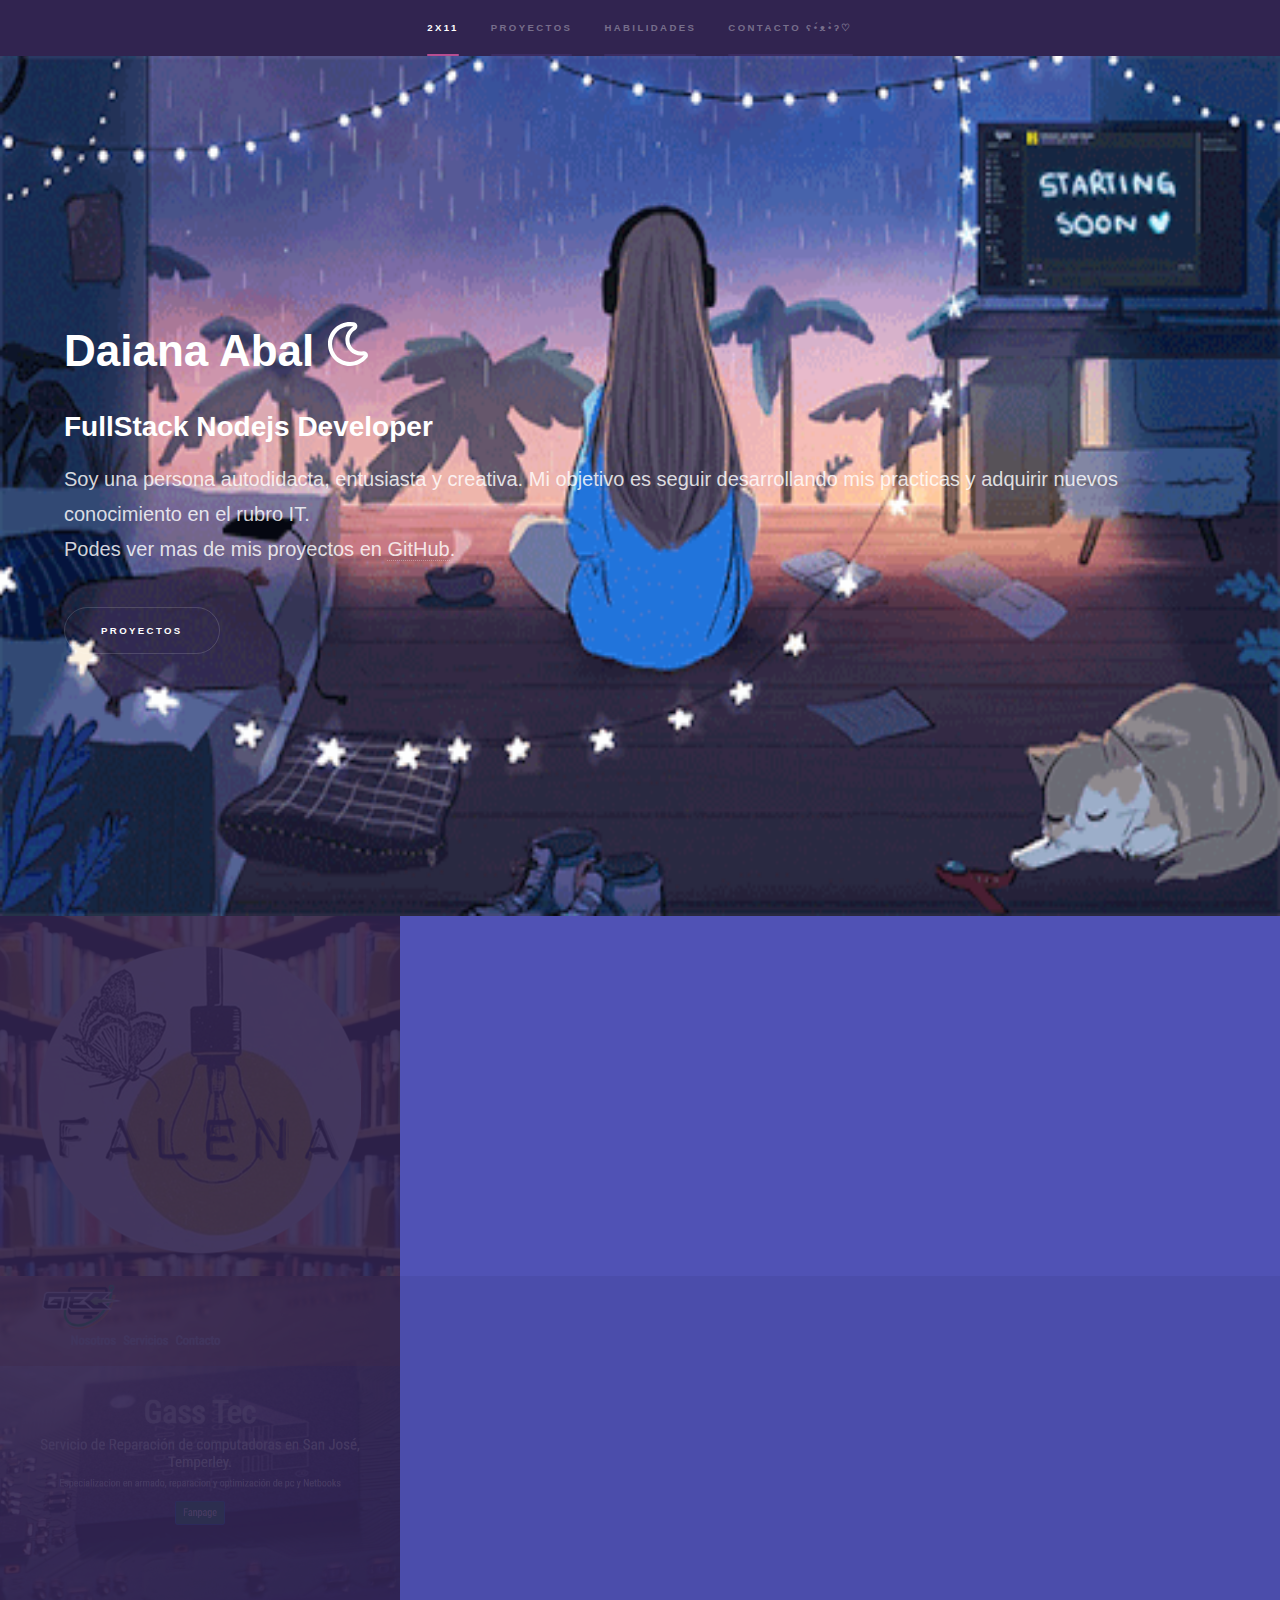
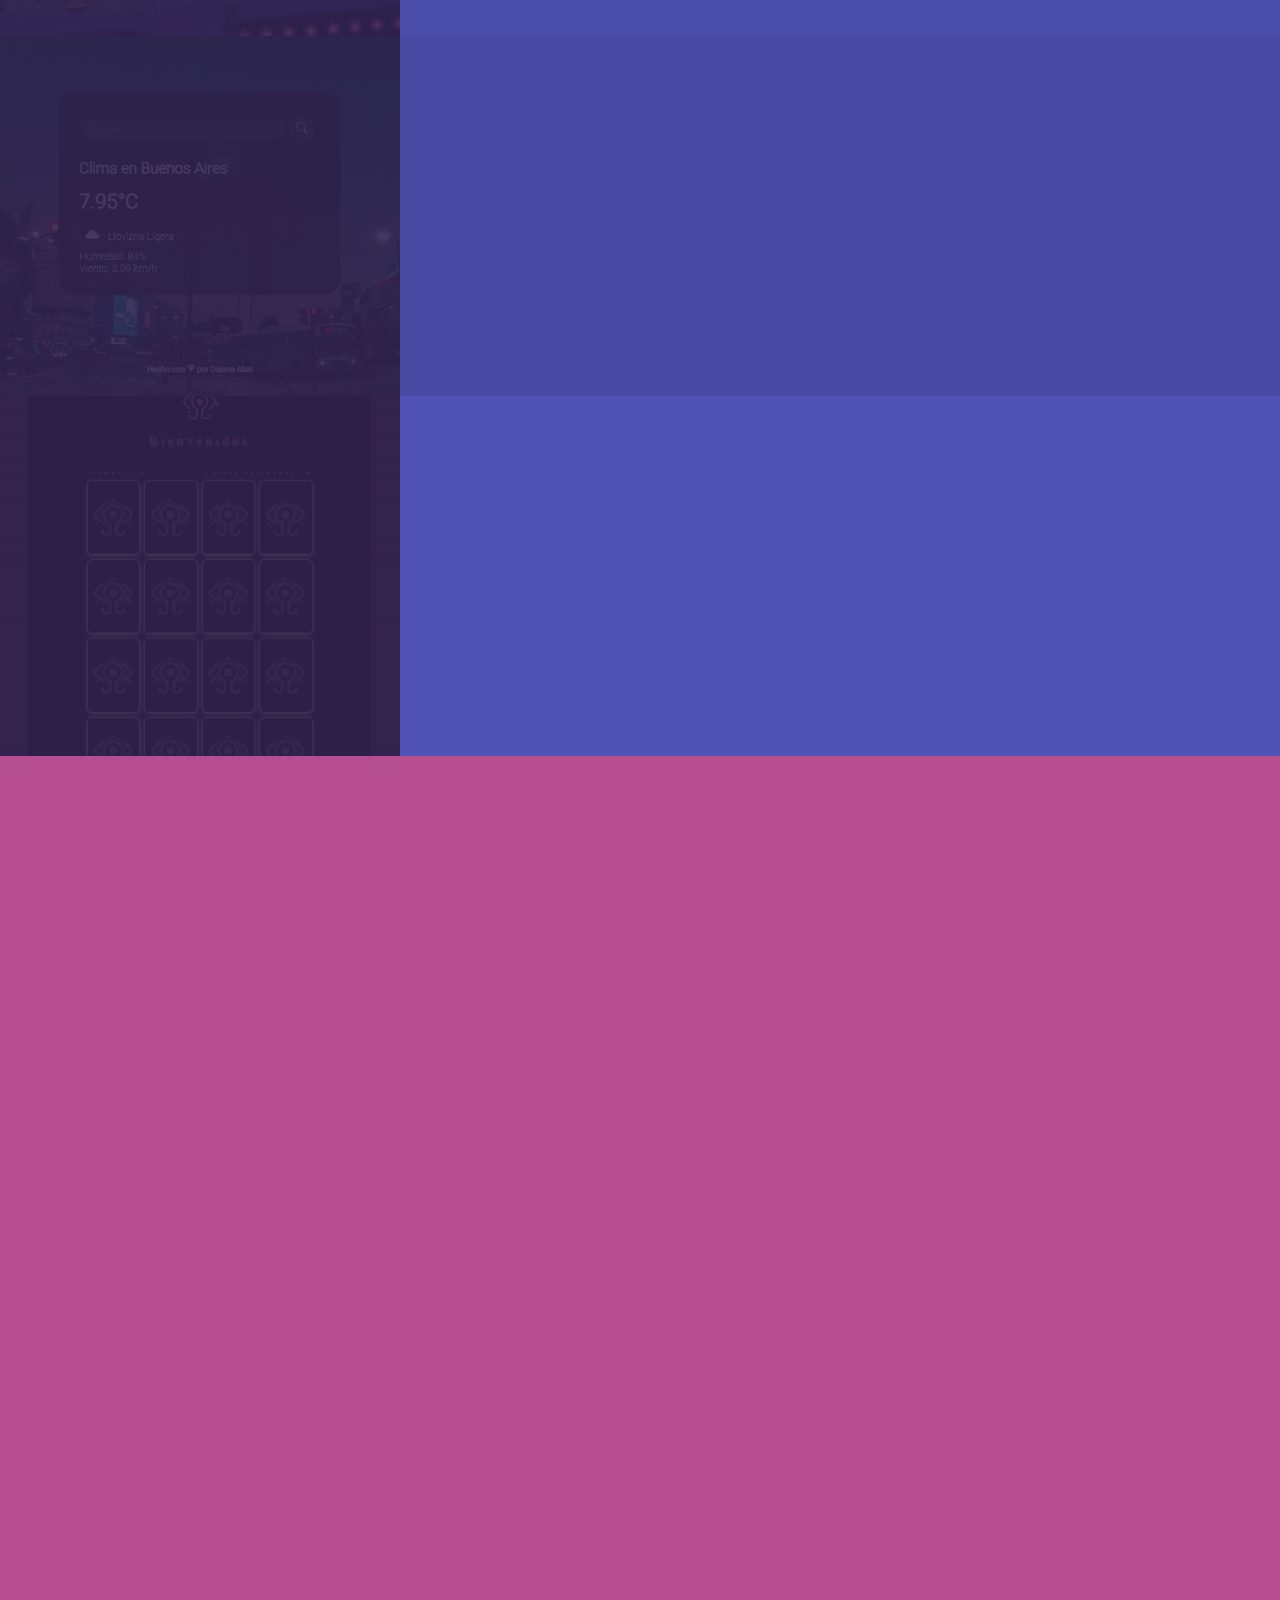
<file: index.html>
<!DOCTYPE HTML>
<!--
	Hyperspace by HTML5 UP
	html5up.net | @ajlkn
	Free for personal and commercial use under the CCA 3.0 license (html5up.net/license)
-->
<html>
	<head>
		<title>Daiana Abal</title>
		<meta charset="utf-8" />
		<meta name="viewport" content="width=device-width, initial-scale=1, user-scalable=no" />
		<link rel="stylesheet" href="assets/css/main.css" />
		<noscript><link rel="stylesheet" href="assets/css/noscript.css" /></noscript>
		<link rel="icon" type="image/ico" href="images/tachibana_lab.ico" >
	
	</head>
	<body class="is-preload">

		<!-- Sidebar -->
			<section id="sidebar">
				<div class="inner">
					<nav>
						<ul>
							<li><a href="#intro">2x11 </a></li>
							<li><a href="#one">Proyectos </a></li>
							<li><a href="#two">Habilidades </a></li>
							<li><a href="#three">Contacto ʕ•́ᴥ•̀ʔ♡</a></li>
						</ul>
					</nav>
				</div>
			</section>

		<!-- Wrapper -->
			<div id="wrapper">

				<!-- Intro -->
					<section id="intro" class="wrapper style1 fullscreen fade-up">
						<div class="inner">
							<h1>Daiana Abal <svg stroke="currentColor" fill="currentColor" stroke-width="0" viewBox="0 0 512 512" height="1em" width="1em" xmlns="http://www.w3.org/2000/svg"><path d="M279.135 512c78.756 0 150.982-35.804 198.844-94.775 28.27-34.831-2.558-85.722-46.249-77.401-82.348 15.683-158.272-47.268-158.272-130.792 0-48.424 26.06-92.292 67.434-115.836 38.745-22.05 28.999-80.788-15.022-88.919A257.936 257.936 0 0 0 279.135 0c-141.36 0-256 114.575-256 256 0 141.36 114.576 256 256 256zm0-464c12.985 0 25.689 1.201 38.016 3.478-54.76 31.163-91.693 90.042-91.693 157.554 0 113.848 103.641 199.2 215.252 177.944C402.574 433.964 344.366 464 279.135 464c-114.875 0-208-93.125-208-208s93.125-208 208-208z"></path></svg></h1>
							<h2>FullStack Nodejs Developer</h2>
							<p>Soy una persona autodidacta, entusiasta y creativa. Mi objetivo es seguir desarrollando mis practicas y adquirir nuevos conocimiento en el rubro IT.<br />
							Podes ver mas de mis proyectos en <a href="https://github.com/2x11" target="_blank">GitHub</a>.</p>
							<ul class="actions">
								<li><a href="#one" class="button scrolly">proyectos</a></li>					
							</ul>
						</div>
					</section>

				<!-- One -->
					<section id="one" class="wrapper style2 spotlights">
						<section>
							<a href="#" class="image"><img src="images/falena.png" alt="" data-position="center center" /></a>
							<div class="content">
								<div class="inner">
									<h2>Falena</h2>
									<p>E-commerce realizado en equipo como proyecto final para el curso de Digital-House</p>
									<ul class="actions">
										<li><a href="falena.html" class="button">Mas Info</a></li>
									</ul>
								</div>
							</div>
						</section>
						<section>
							<a href="#" class="image"><img src="images/gasstec2.png" alt="" data-position="50% 25%"/></a>
							<div class="content">
								<div class="inner">
									<h2>GassTec</h2>
									<p>Landing page responsive sobre armado y reparado de pc</p>
									<ul class="actions">
										<li><a href="gasstec.html" class="button">Mas Info</a></li>
									</ul>
								</div>
							</div>
						</section>
						<section>
							<a href="#" class="image"><img src="images/app-climabsas.png" alt="" data-position="50% 25%" /></a>
							<div class="content">
								<div class="inner">
									<h2>Clima App</h2>
									<p>Aplicacion web que muestra el clima actual para cualquier ubicación del mundo.</p>
									<ul class="actions">
										<li><a href="weather.html" class="button">Mas Info</a></li>
									</ul>
								</div>
							</div>
						</section>
						<section>
							<a href="#" class="image"><img src="images/thewired2.png" alt="" data-position="50% 25%" /></a>
							<div class="content">
								<div class="inner">
									<h2>Juego de cartas</h2>
									<p>Juego de busqueda de la carta par</p>
									<ul class="actions">
										<li><a href="cardgame.html" class="button">Mas Info</a></li>
									</ul>
								</div>
							</div>
						</section>
					</section>

				<!-- Two -->
					<section id="two" class="wrapper style3 fade-up">
						<div class="inner">
							<h2>Habilidades ✨</h2>
							<p>Fundamentos de la programación orientada a objetos y principios de desarrollo web Git, IDE y consola de texto. <br>
							Sistemas escalables con arquitectura cliente/servidor, manejador de dependencias NPM y Event Loop. <br>
						Modelado, estructura y jerarquia a base de datos realacionales que me permiten mantener, modificar y consultar información relevante de manera rápida, segura y escalable.</p>
							<div class="features">
								<section>
									<span class="icon solid major fa-code"></span>
									<h3>HTML & CSS</h3>
									<p>Proporcionando semantica, estructura y estilo a la pagina web</p>
								</section>
								<section>
									<span class="icon solid major fa-lock"></span>
									<h3>Javascript</h3>
									<p>Utilizado del lado del cliente como complemento de HTML-CSS y del lado del servidor para generar páginas dinámicas, facilitando el acceso a las bases de datos.  </p>
								</section>
								<section>
									<span class="icon solid major fa-cog"></span>
									<h3>Node.js</h3>
									<p>Desde el back-end para el desarrollo homogéneo entre cliente y un servidor ligero con Express</p>
								</section>
								<section>
									<span class="icon solid major fa-desktop"></span>
									<h3>React</h3>
									<p>Para crear interfaces de usuario con el objetivo de facilitar el desarrollo de aplicaciones en una sola página</p>
								</section>
								<section>
									<span class="icon solid major fa-link"></span>
									<h3>MySQL</h3>
									<p>Para almacenar y gestionar datos en base de datos relacionales, administrado gráficamente utilizando Workbench</p>
								</section>
								<section>
									<span class="icon major fa-gem"></span>
									<h3>SCRUM</h3>
									<p>Metodología o framework ágil para la optimización de soluciones y resultados en el trabajo colaborativo</p>
								</section>
							</div>
							
						</div>
					</section>

				<!-- Three -->
					<section id="three" class="wrapper style1 fade-up">
						<div class="inner">
							<h2>Contacto 🌠</h2>
							<p>Podes contactarme directamente desde mi correo electronico o en cualquiera de mis redes sociales ʕ•́ᴥ•̀ʔ♡</p>
							<div class="split style1">
								<img src="images/Dai.jpg" width="25%" data-position="25%" />
								<section>
									<ul class="contact">
										<li>
								           <img src="images/notedai.gif" width="100%" data-position="25%" />
											
										</li>
										<li>
											<h3>Email</h3>
											<a href="mailto:daiana2x11@gmail.com">daiana2x11@gmail.com</a>
											
										</li>
										<li>
											<h3>Discord</h3>
											<span>Yue#1003</span>
										</li>
										<li>
											<h3>Social</h3>
											<ul class="icons">
									            <li><a href="https://github.com/2x11" target="_blank" class="icon brands fa-github"><span class="label">GitHub</span></a></li>
												<li><a href="https://www.instagram.com/epeelunaire/" target="_blank" class="icon brands fa-instagram"><span class="label">Instagram</span></a></li>
												<li><a href="https://www.linkedin.com/in/daianaabal/" target="_blank" class="icon brands fa-linkedin-in"><span class="label">LinkedIn</span></a></li>
												<li><a href="https://codepen.io/epeelunaire" target="_blank" class="fab fa-codepen"><span class="label">codepen.io></span></a></i>
											</ul>
										</li>
									</ul>
								</section>
							</div>
						</div>
					</section>

			</div>

		<!-- Footer -->
			<footer id="footer" class="wrapper style1-alt">
				<div class="inner">
					<ul class="menu">
						<li>Hyperspace by HTML5 UP</li><li>&copy; Daiana Abal 2021.</li>
					</ul>
				</div>
			</footer>

		<!-- Scripts -->
			<script src="assets/js/jquery.min.js"></script>
			<script src="assets/js/jquery.scrollex.min.js"></script>
			<script src="assets/js/jquery.scrolly.min.js"></script>
			<script src="assets/js/browser.min.js"></script>
			<script src="assets/js/breakpoints.min.js"></script>
			<script src="assets/js/util.js"></script>
			<script src="assets/js/main.js"></script>

	</body>
</html>
</file>
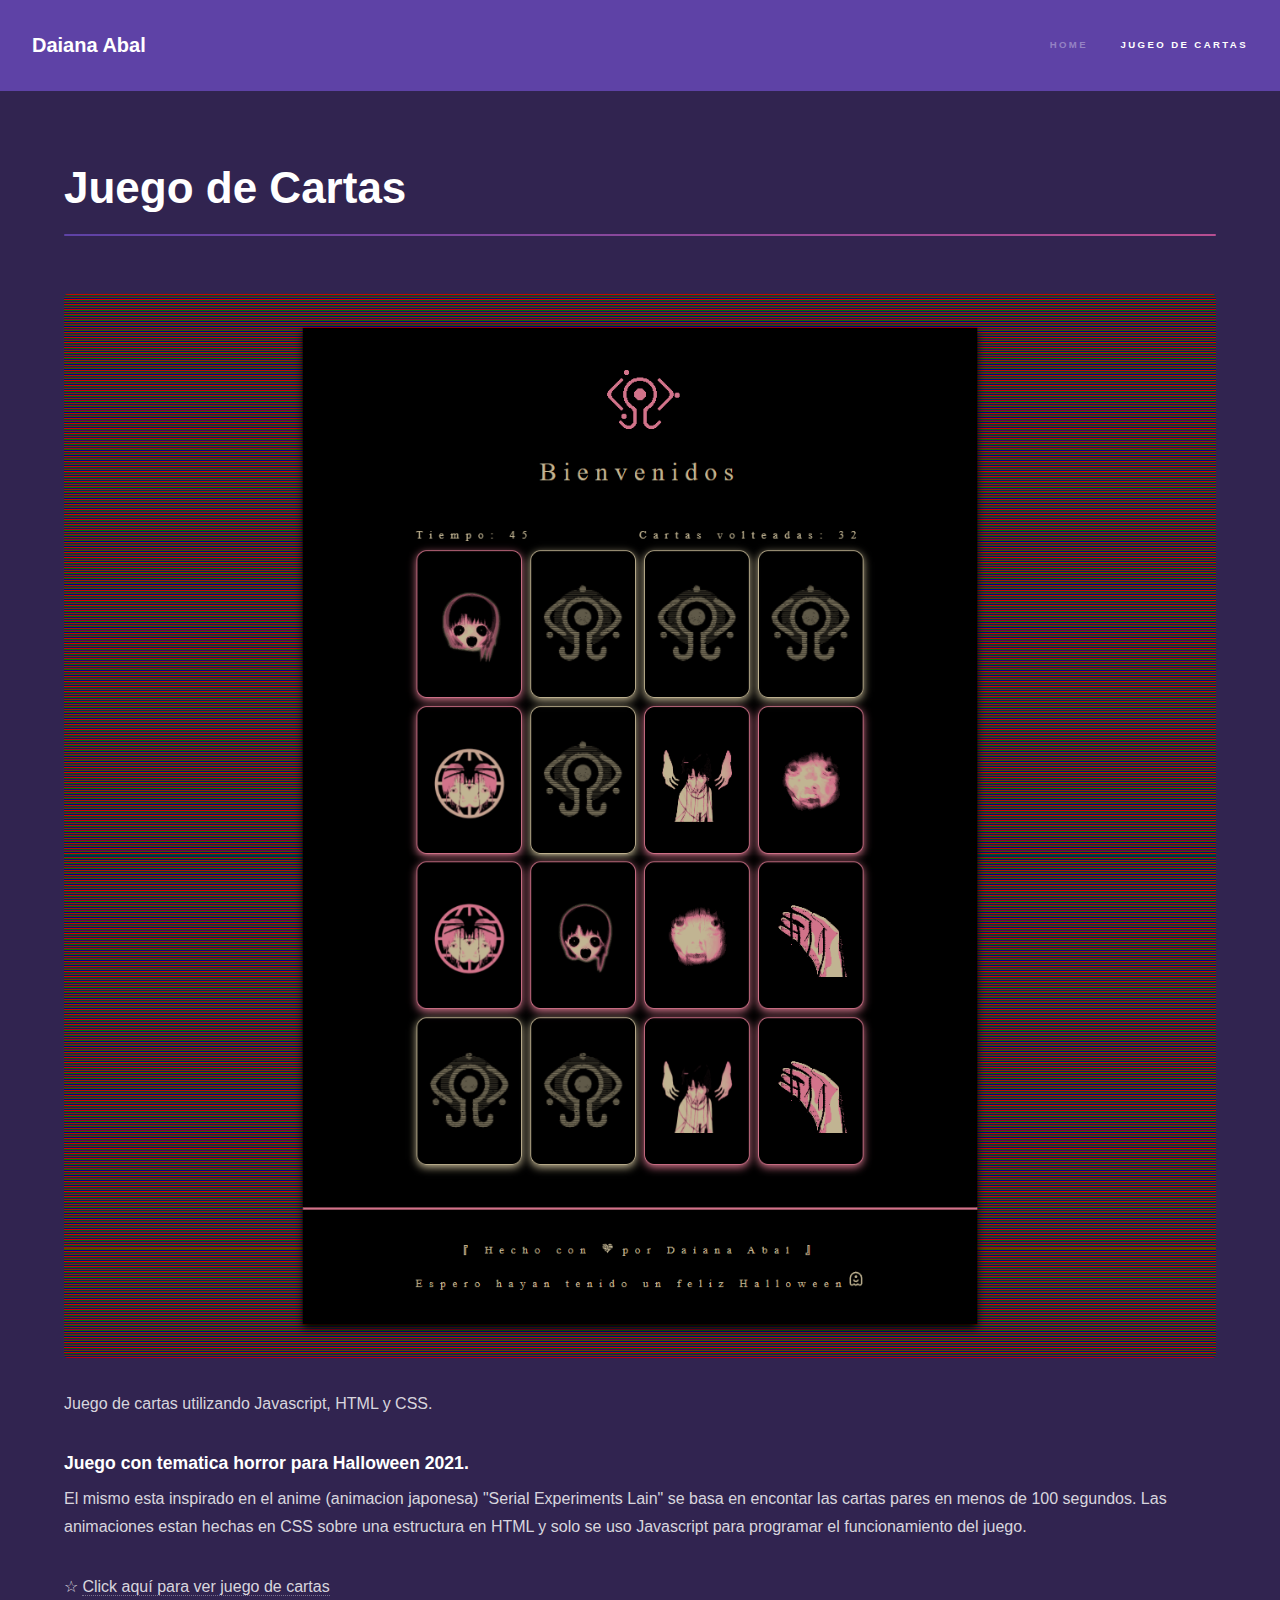
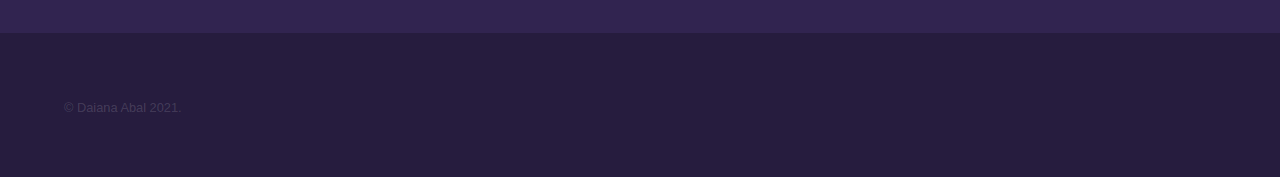
<file: cardgame.html>
<!DOCTYPE HTML>
<!--
	Hyperspace by HTML5 UP
	html5up.net | @ajlkn
	Free for personal and commercial use under the CCA 3.0 license (html5up.net/license)
-->
<html>
	<head>
		<title>Daiana Abal</title>
		<meta charset="utf-8" />
		<meta name="viewport" content="width=device-width, initial-scale=1, user-scalable=no" />
		<link rel="stylesheet" href="assets/css/main.css" />
		<noscript><link rel="stylesheet" href="assets/css/noscript.css" /></noscript>
		<link rel="icon" type="image/ico" href="images/tachibana_lab.ico" >

	</head>
	<body class="is-preload">

		<!-- Header -->
			<header id="header">
				<a href="index.html" class="title">Daiana Abal</a>
				<nav>
					<ul>
						<li><a href="index.html">Home</a></li>
						<li><a href="cardgame.html" class="active">Jugeo de cartas</a></li>
					</ul>
				</nav>
			</header>

		<!-- Wrapper -->
			<div id="wrapper">

				<!-- Main -->
					<section id="main" class="wrapper">
						<div class="inner">
							<h1 class="major">Juego de Cartas</h1>
							<span class="image fit"><img src="images/The Wired.png" alt="" /></span>
							<p>Juego de cartas utilizando Javascript, HTML y CSS.</p>
							
							<h3>Juego con tematica horror para Halloween 2021.</h3>
                                <p>El mismo esta inspirado en el anime (animacion japonesa) "Serial Experiments Lain" se basa en encontar las cartas pares en menos de 100 segundos.
                            Las animaciones estan hechas en CSS sobre una estructura en HTML y solo se uso Javascript para programar el funcionamiento del juego.</p>
							☆ <a href="https://thewired.vercel.app/" target="_blank">Click aquí para ver juego de cartas</a>
						</div>
					</section>

			</div>

		<!-- Footer -->
			<footer id="footer" class="wrapper alt">
				<div class="inner">
					<ul class="menu">
						<li>&copy; Daiana Abal 2021.</li><li></li>
					</ul>
				</div>
			</footer>

		<!-- Scripts -->
			<script src="assets/js/jquery.min.js"></script>
			<script src="assets/js/jquery.scrollex.min.js"></script>
			<script src="assets/js/jquery.scrolly.min.js"></script>
			<script src="assets/js/browser.min.js"></script>
			<script src="assets/js/breakpoints.min.js"></script>
			<script src="assets/js/util.js"></script>
			<script src="assets/js/main.js"></script>

	</body>
</html>
</file>
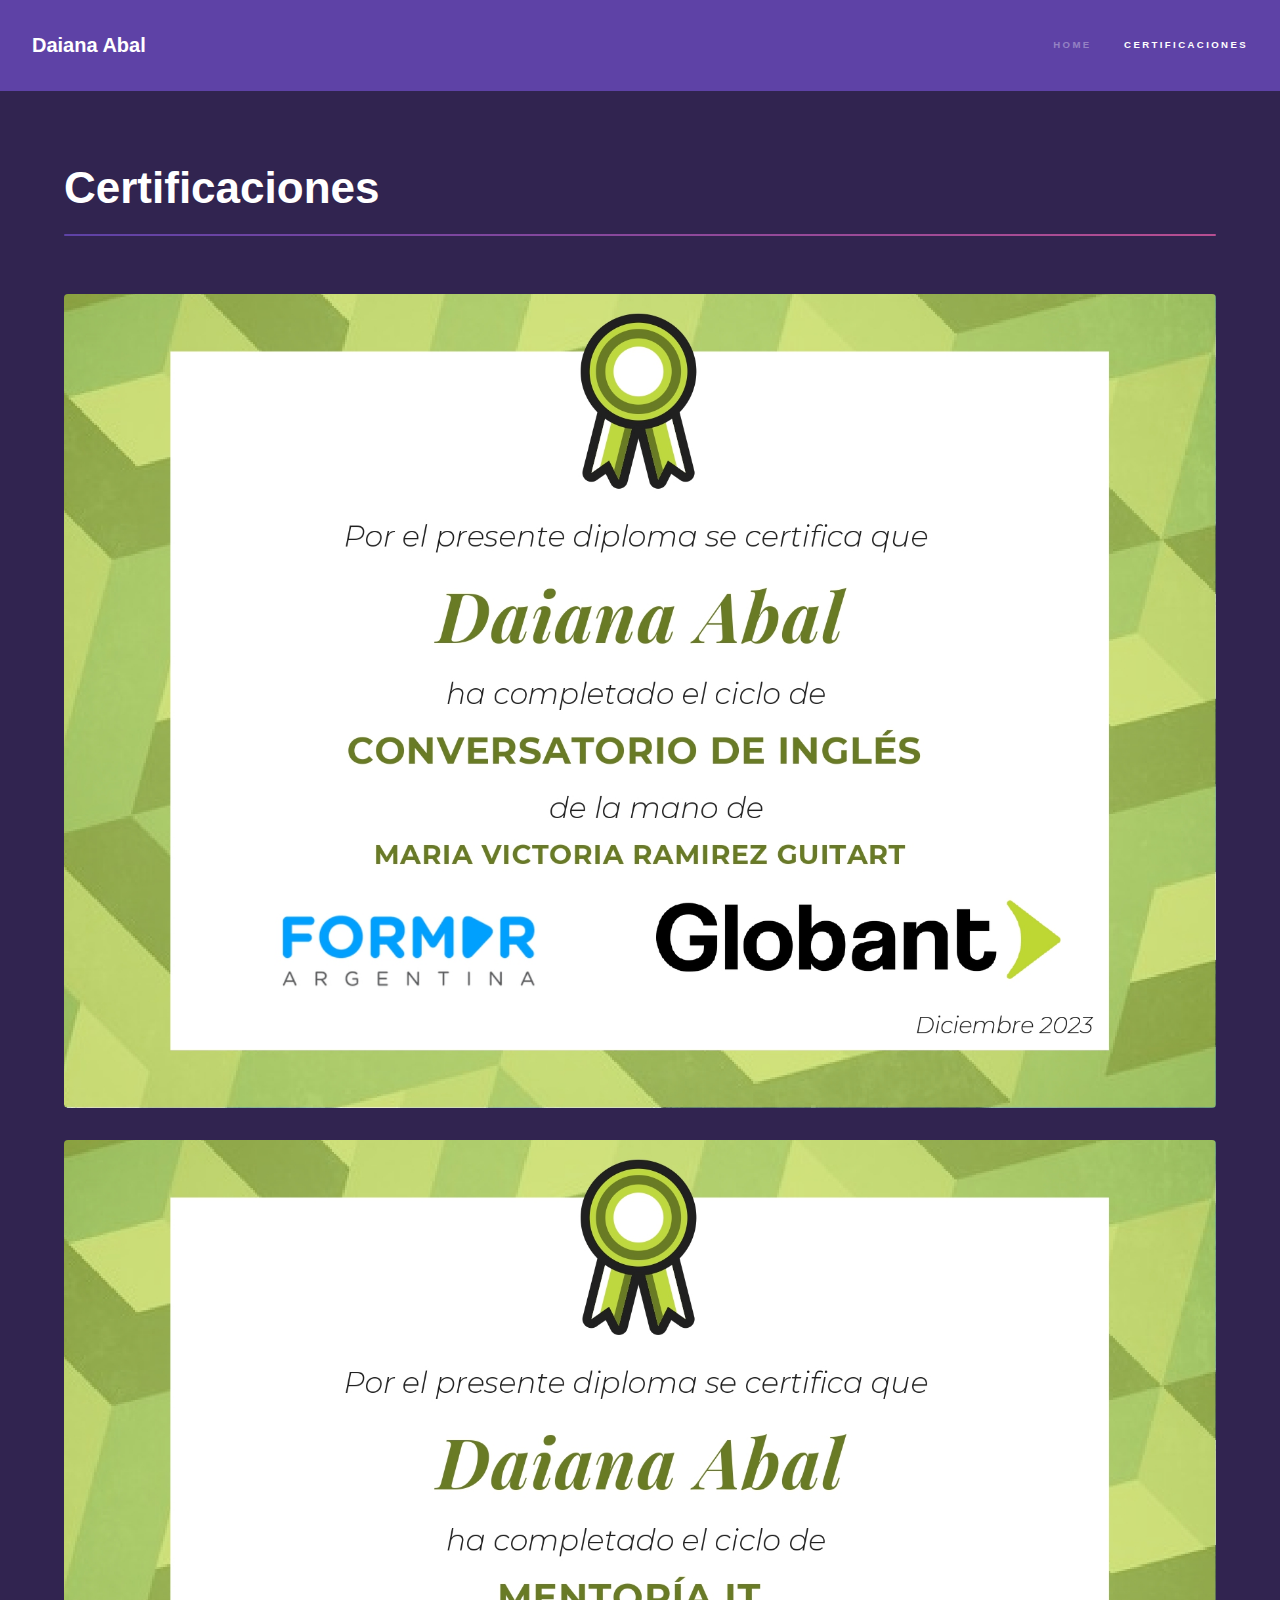
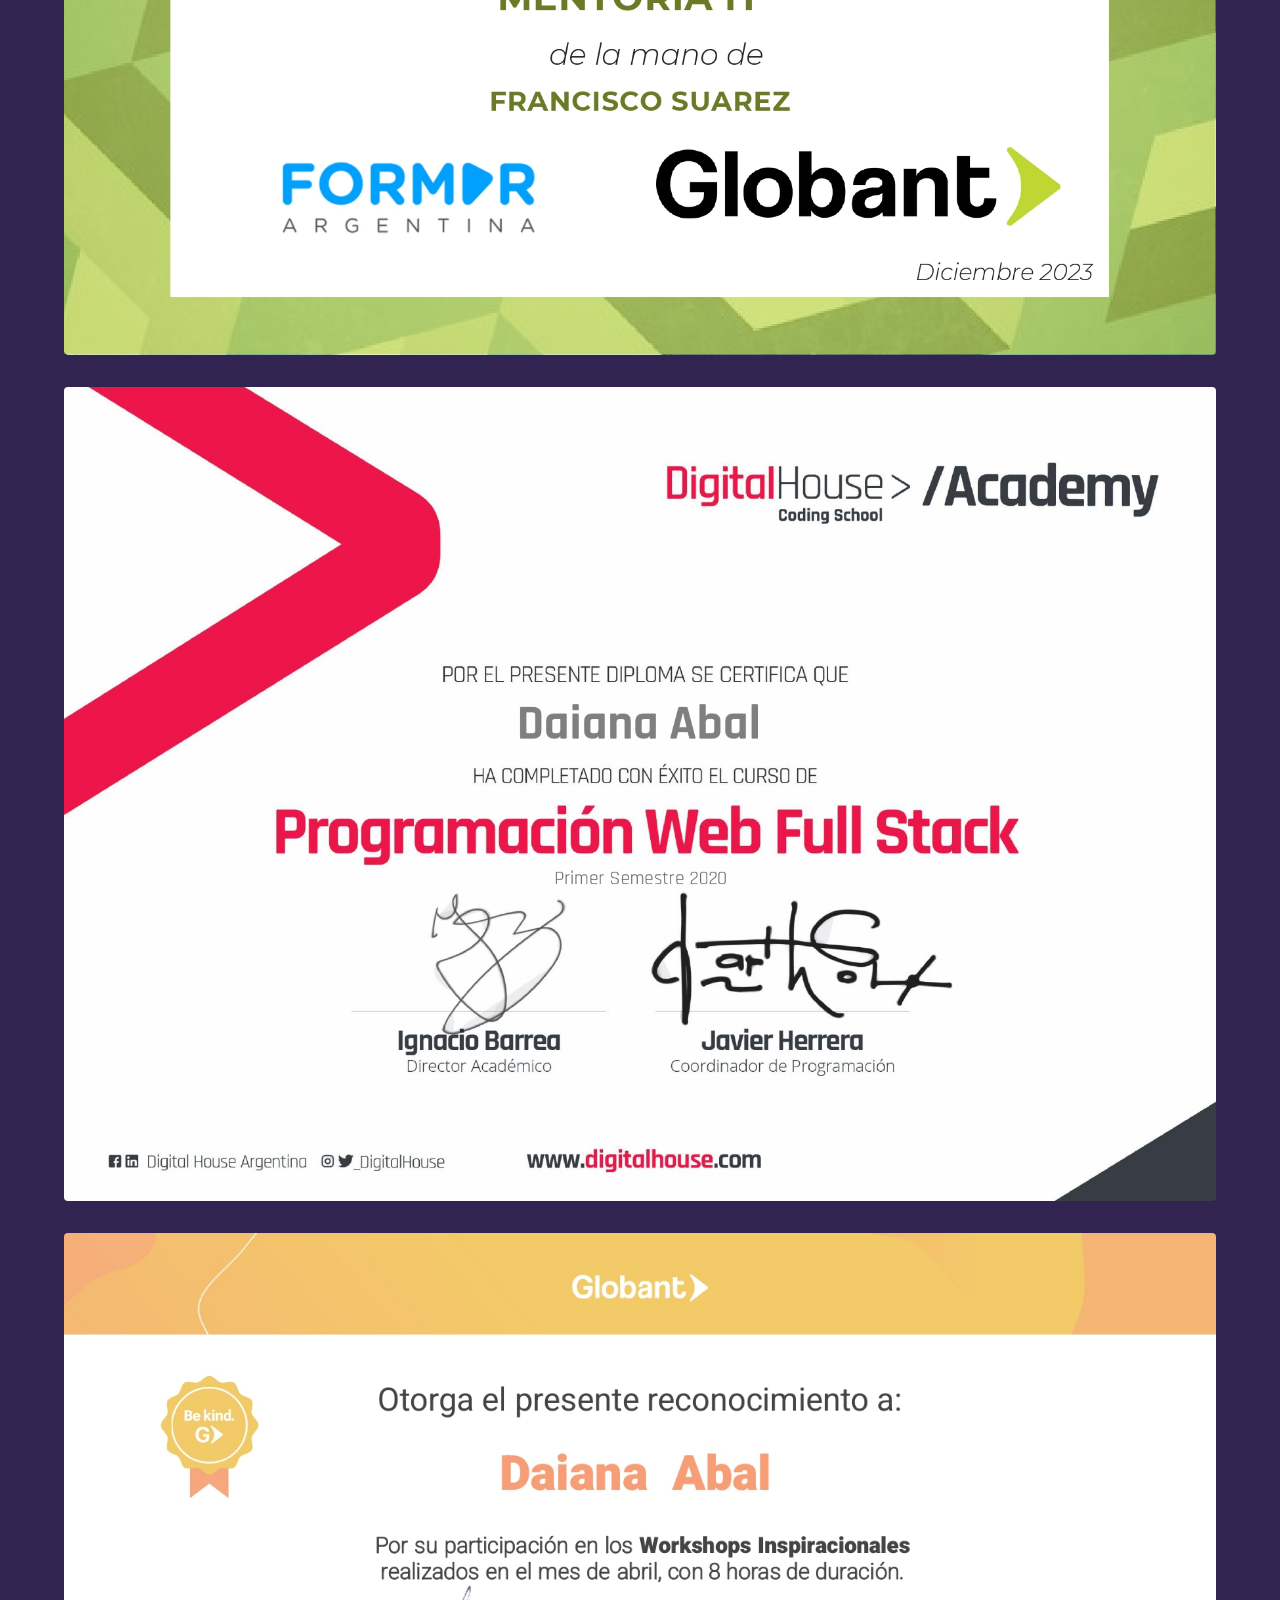
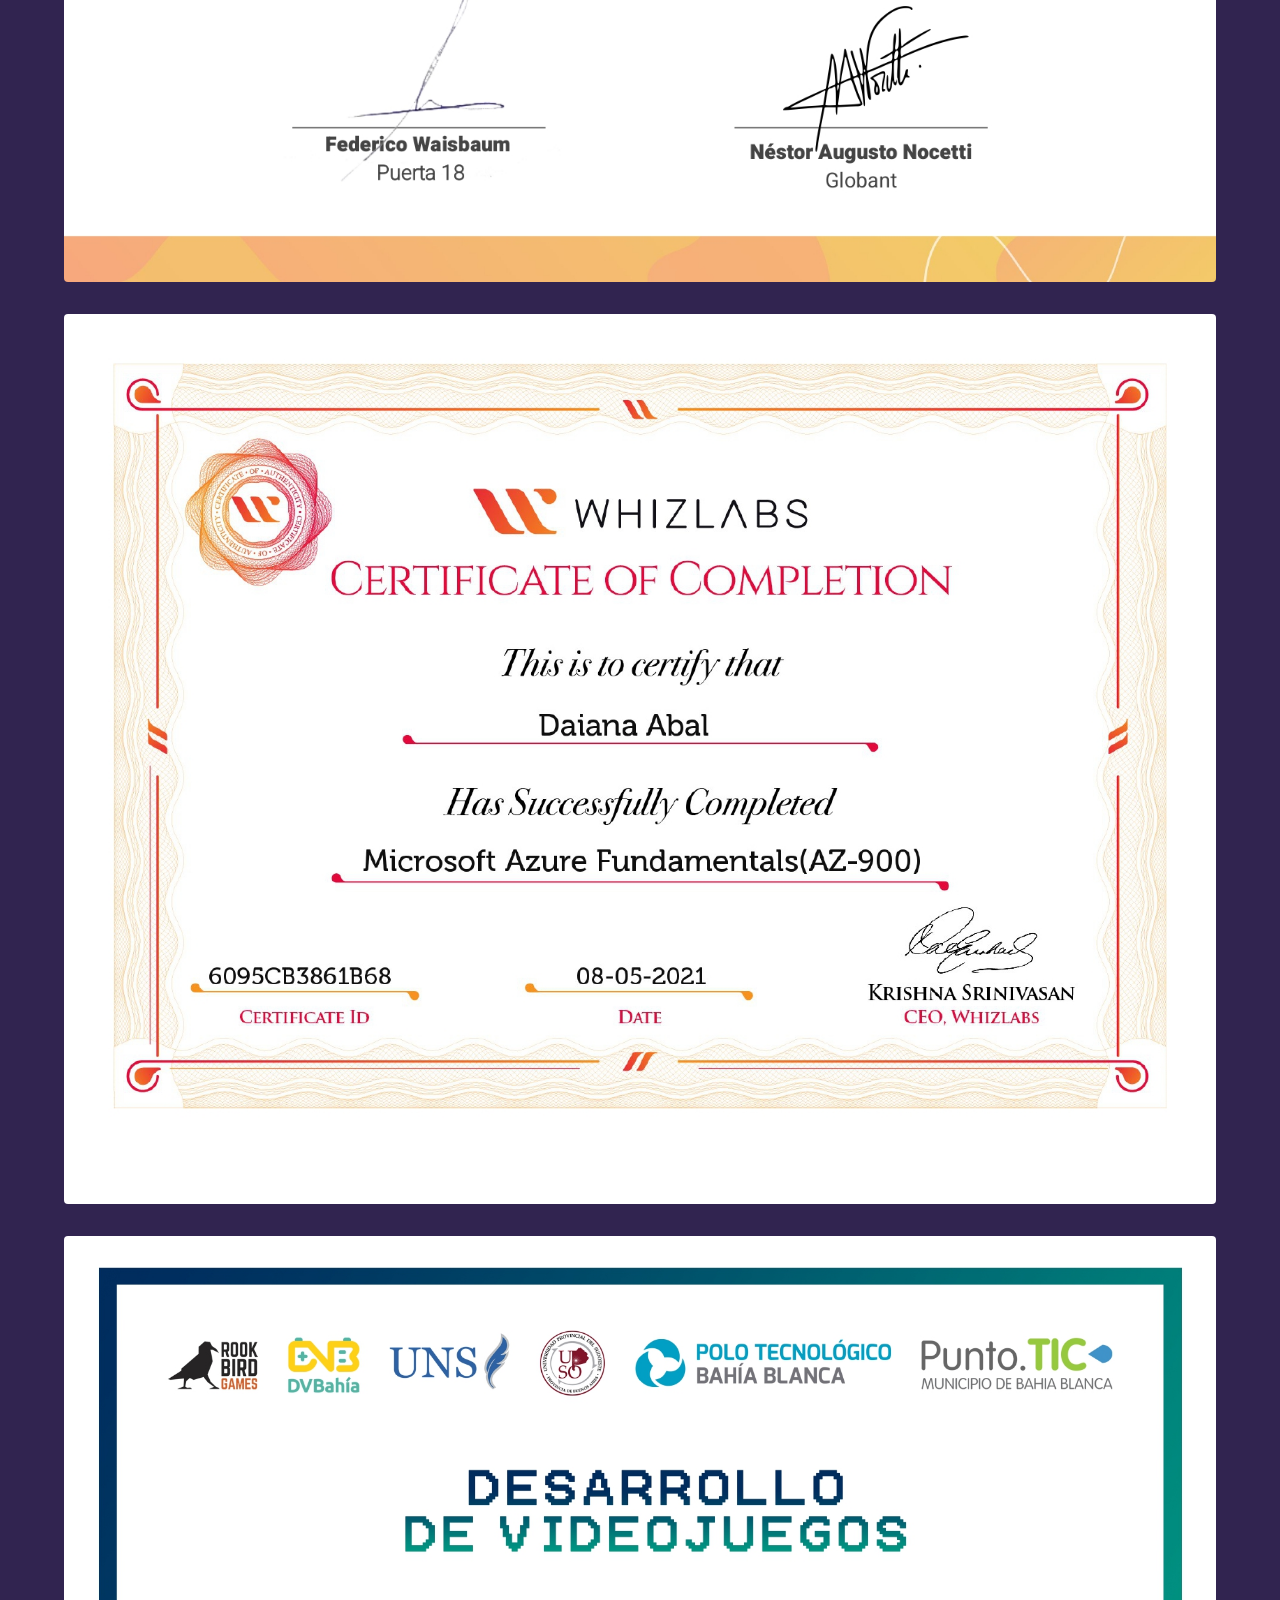
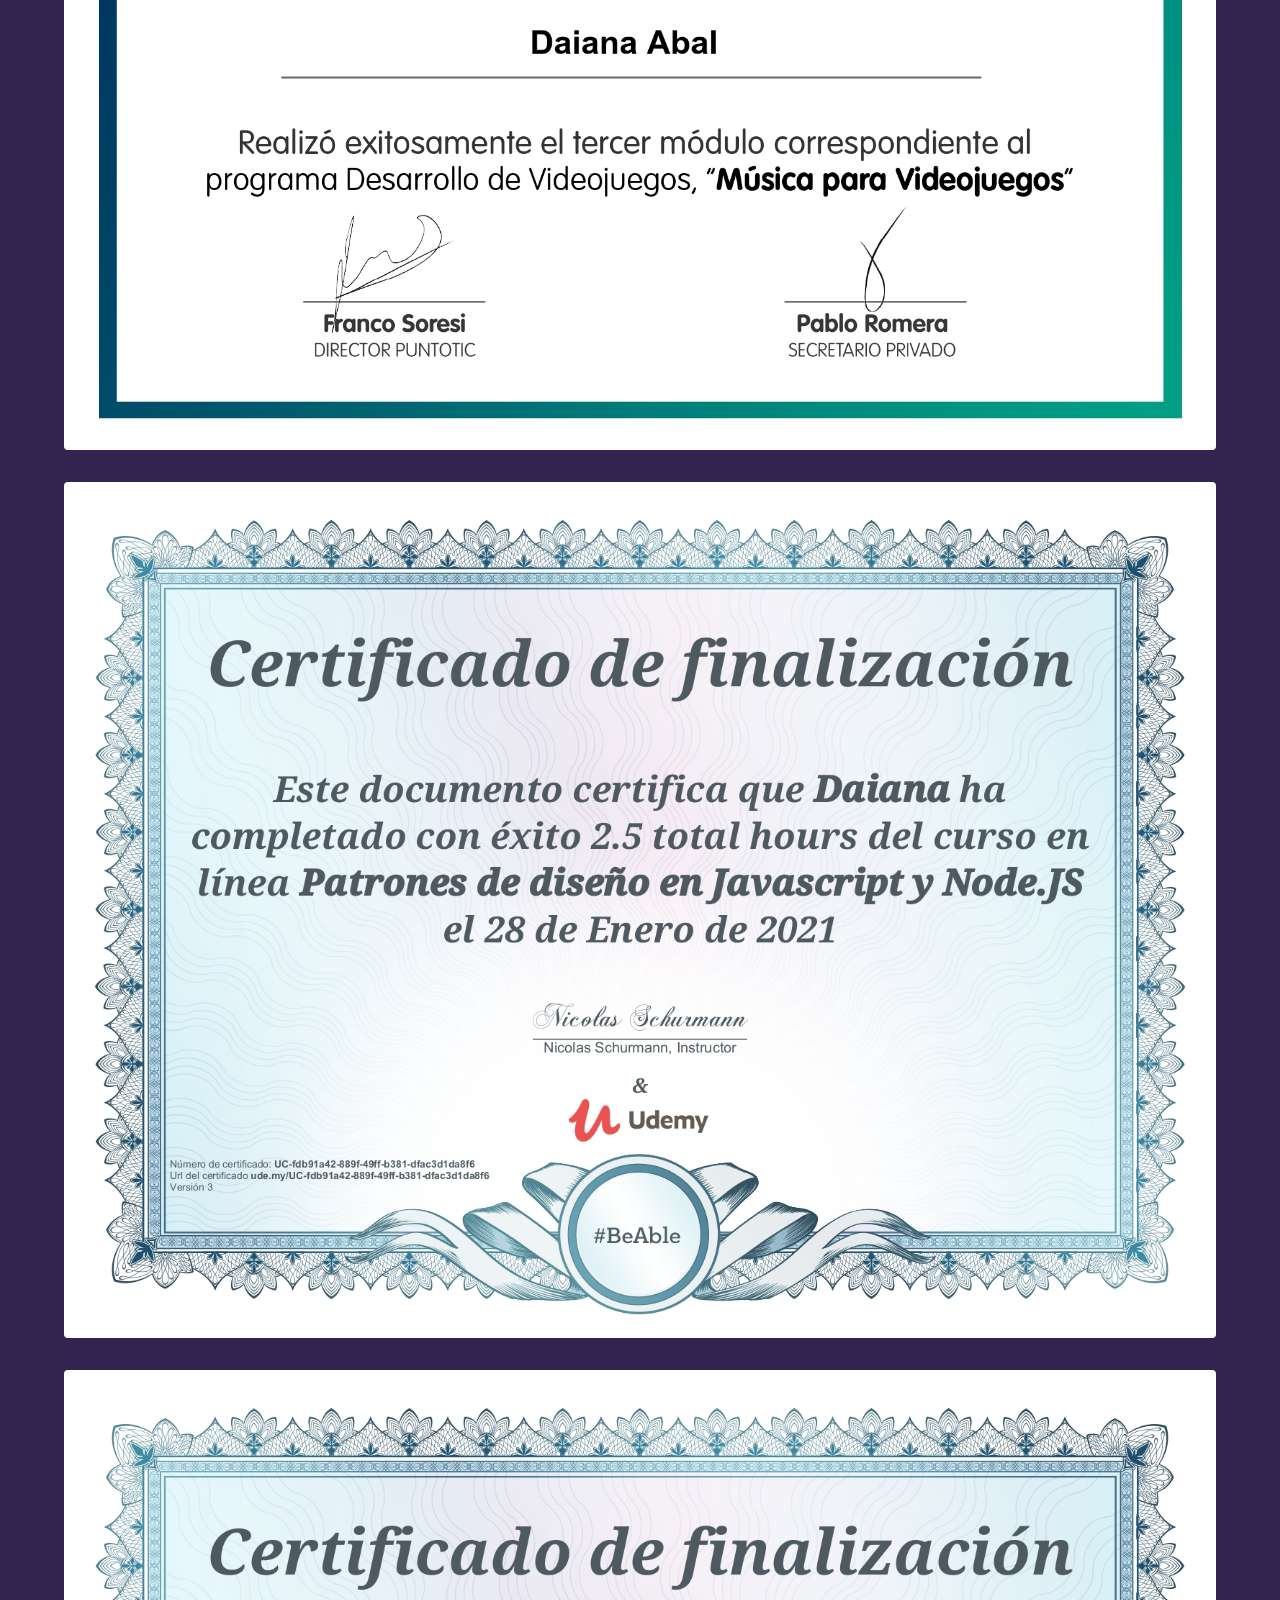
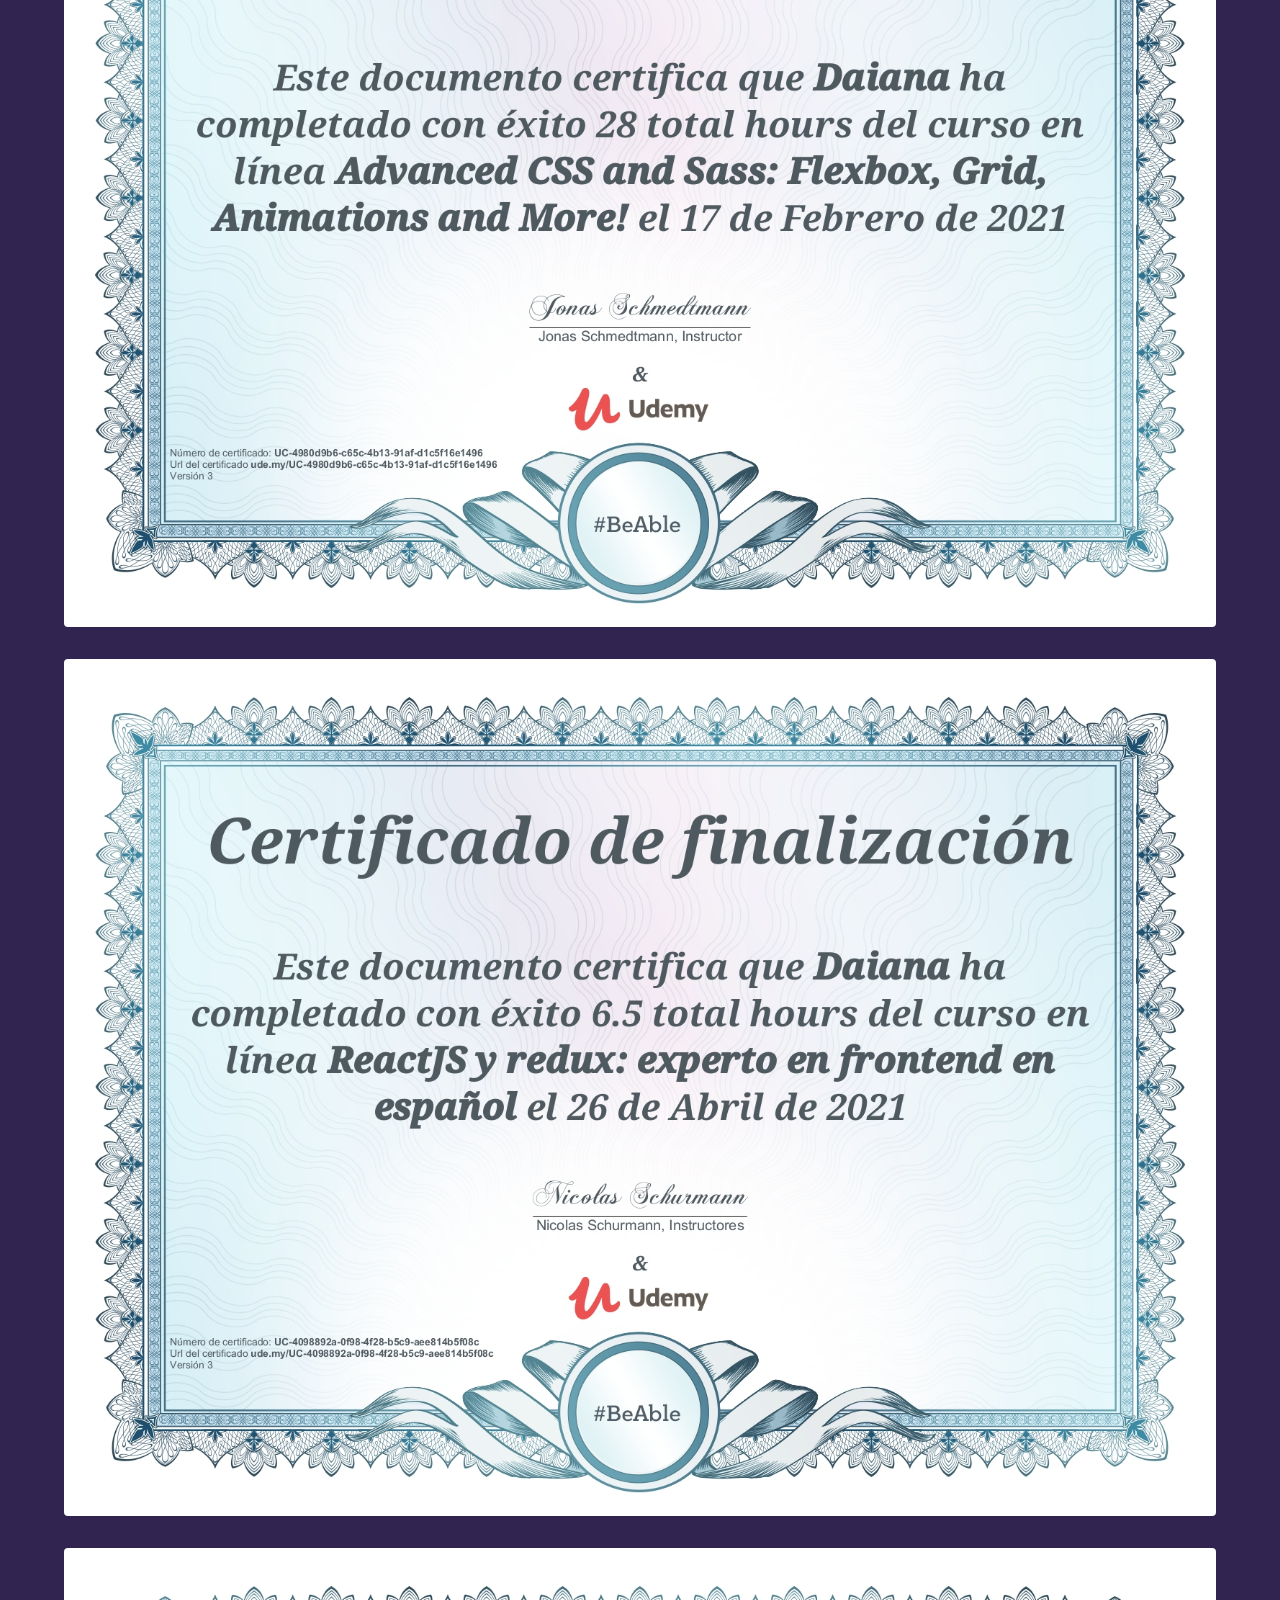
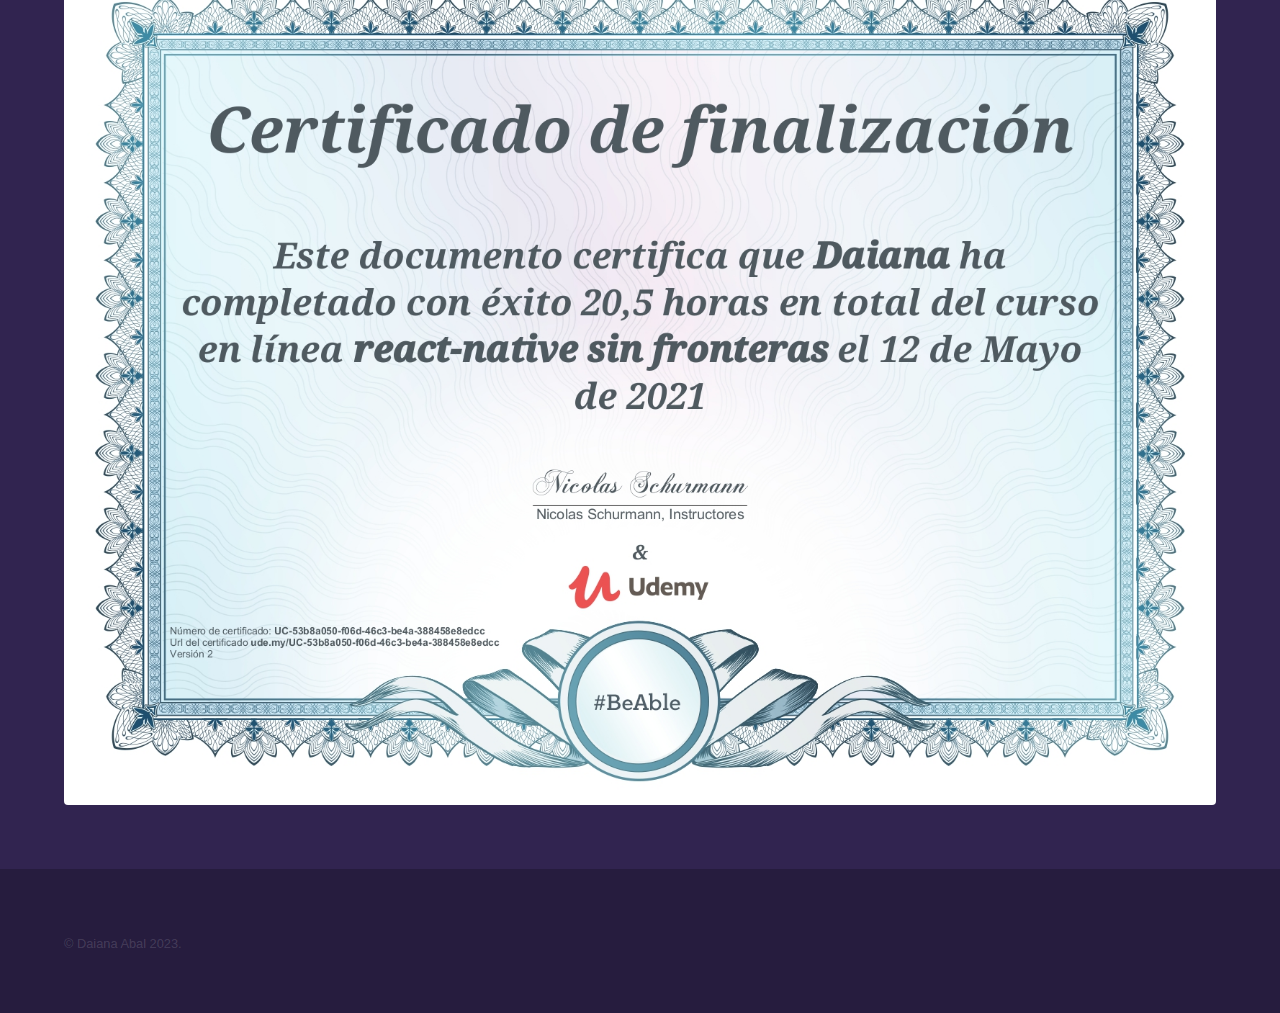
<file: diplomas.html>
<!DOCTYPE HTML>
<!--
	Hyperspace by HTML5 UP
	html5up.net | @ajlkn
	Free for personal and commercial use under the CCA 3.0 license (html5up.net/license)
-->
<html>
	<head>
		<title>Daiana Abal</title>
		<meta charset="utf-8" />
		<meta name="viewport" content="width=device-width, initial-scale=1, user-scalable=no" />
		<link rel="stylesheet" href="assets/css/main.css" />
		<noscript><link rel="stylesheet" href="assets/css/noscript.css" /></noscript>
		<link rel="icon" type="image/ico" href="images/tachibana_lab.ico" >
	</head>
	<body class="is-preload">

		<!-- Header -->
			<header id="header">
				<a href="index.html" class="title">Daiana Abal</a>
				<nav>
					<ul>
						<li><a href="index.html">Home</a></li>
						<li><a href="diplomas.html" class="active">Certificaciones</a></li>
					</ul>
				</nav>
			</header>

		<!-- Wrapper -->
			<div id="wrapper">

				<!-- Main -->
					<section id="main" class="wrapper">
						<div class="inner">
							<h1 class="major">Certificaciones</h1>
							<span class="image fit"><img src="images/Dai abal ing_page-0001.jpg" alt="" /></span>
							<span class="image fit"><img src="images/Dai Abal IT_page-0001.jpg" alt="" /></span>
							<span class="image fit"><img src="images/diploma_page-0001.jpg" alt="" /></span>
							<span class="image fit"><img src="images/Daiana Abal diplomas_sustainability_-_Puerta18_page-0001.jpg" alt="" /></span>
                            <span class="image fit"><img src="images/certificate_page-0001.jpg" alt="" /></span>
							<span class="image fit"><img src="images/Certificado Musica para Videojuegos Abal_page-0001.jpg" alt="" /></span>
                            <span class="image fit"><img src="images/Patrones de diseño 28-1-2021.jpg" alt="" /></span>
							<span class="image fit"><img src="images/CSS & SASS 17-2-2021.jpg" alt="" /></span>
                            <span class="image fit"><img src="images/Reactjs y redux 26-4-2021.jpg" alt="" /></span>
                            <span class="image fit"><img src="images/React native 12-5-2021.jpg" alt="" /></span>

						
							
						</div>
					</section>

			</div>

		<!-- Footer -->
			<footer id="footer" class="wrapper alt">
				<div class="inner">
					<ul class="menu">
						<li>&copy; Daiana Abal 2023.</li><li></li>
					</ul>
				</div>
			</footer>

		<!-- Scripts -->
			<script src="assets/js/jquery.min.js"></script>
			<script src="assets/js/jquery.scrollex.min.js"></script>
			<script src="assets/js/jquery.scrolly.min.js"></script>
			<script src="assets/js/browser.min.js"></script>
			<script src="assets/js/breakpoints.min.js"></script>
			<script src="assets/js/util.js"></script>
			<script src="assets/js/main.js"></script>

	</body>
</html>
</file>
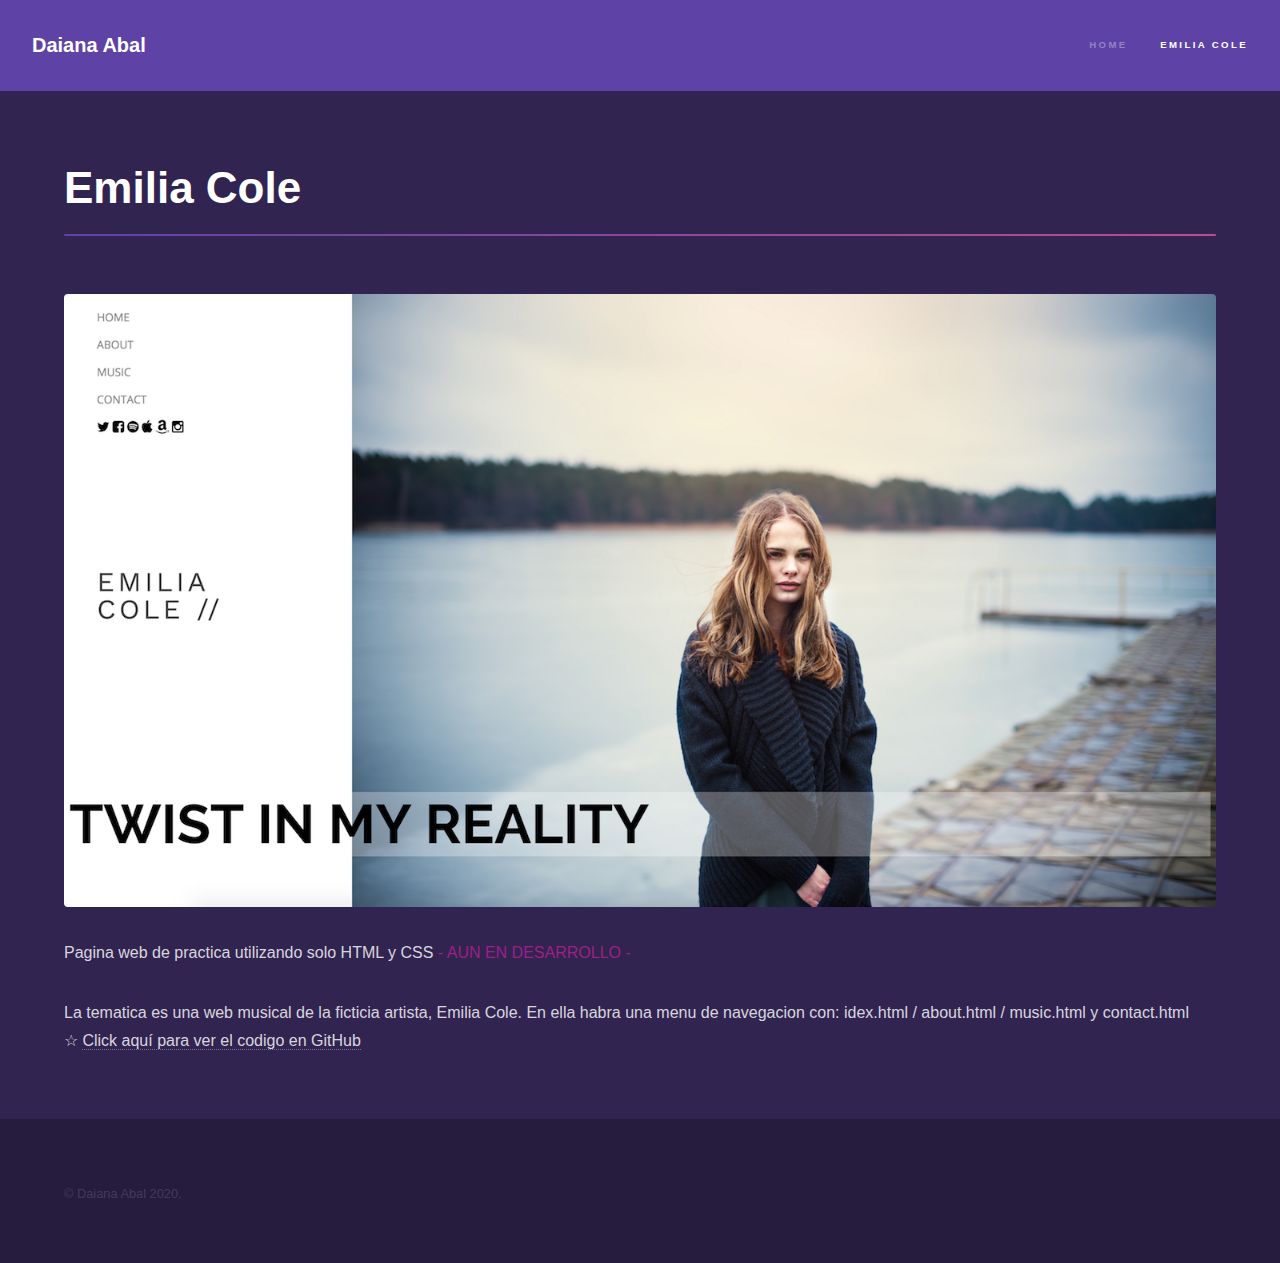
<file: emilia.html>
<!DOCTYPE HTML>
<!--
	Hyperspace by HTML5 UP
	html5up.net | @ajlkn
	Free for personal and commercial use under the CCA 3.0 license (html5up.net/license)
-->
<html>
	<head>
		<title>Daiana Abal</title>
		<meta charset="utf-8" />
		<meta name="viewport" content="width=device-width, initial-scale=1, user-scalable=no" />
		<link rel="stylesheet" href="assets/css/main.css" />
		<noscript><link rel="stylesheet" href="assets/css/noscript.css" /></noscript>
		<link rel="icon" type="image/ico" href="images/tachibana_lab.ico" >

	</head>
	<body class="is-preload">

		<!-- Header -->
			<header id="header">
				<a href="index.html" class="title">Daiana Abal</a>
				<nav>
					<ul>
						<li><a href="index.html">Home</a></li>
						<li><a href="emilia.html" class="active">Emilia Cole</a></li>
					</ul>
				</nav>
			</header>

		<!-- Wrapper -->
			<div id="wrapper">

				<!-- Main -->
					<section id="main" class="wrapper">
						<div class="inner">
							<h1 class="major">Emilia Cole</h1>
							<span class="image fit"><img src="images/home.png" alt="" /></span>
							<p>Pagina web de practica utilizando solo HTML y CSS  <elemento style="color:rgba(223, 31, 165, 0.63)" <p>- AUN EN DESARROLLO -</p>  </p>
							<p>La tematica es una web musical de la ficticia artista, Emilia Cole. 
							En ella habra una menu de navegacion con: idex.html / about.html / music.html y contact.html</br>
							☆ <a href="https://github.com/2x11/EmiliaCole" target="_blank">Click aquí para ver el codigo en GitHub</a>

							</p>
						</div>
					</section>

			</div>

		<!-- Footer -->
			<footer id="footer" class="wrapper alt">
				<div class="inner">
					<ul class="menu">
						<li>&copy; Daiana Abal 2020.</li><li></li>
					</ul>
				</div>
			</footer>

		<!-- Scripts -->
			<script src="assets/js/jquery.min.js"></script>
			<script src="assets/js/jquery.scrollex.min.js"></script>
			<script src="assets/js/jquery.scrolly.min.js"></script>
			<script src="assets/js/browser.min.js"></script>
			<script src="assets/js/breakpoints.min.js"></script>
			<script src="assets/js/util.js"></script>
			<script src="assets/js/main.js"></script>

	</body>
</html>
</file>
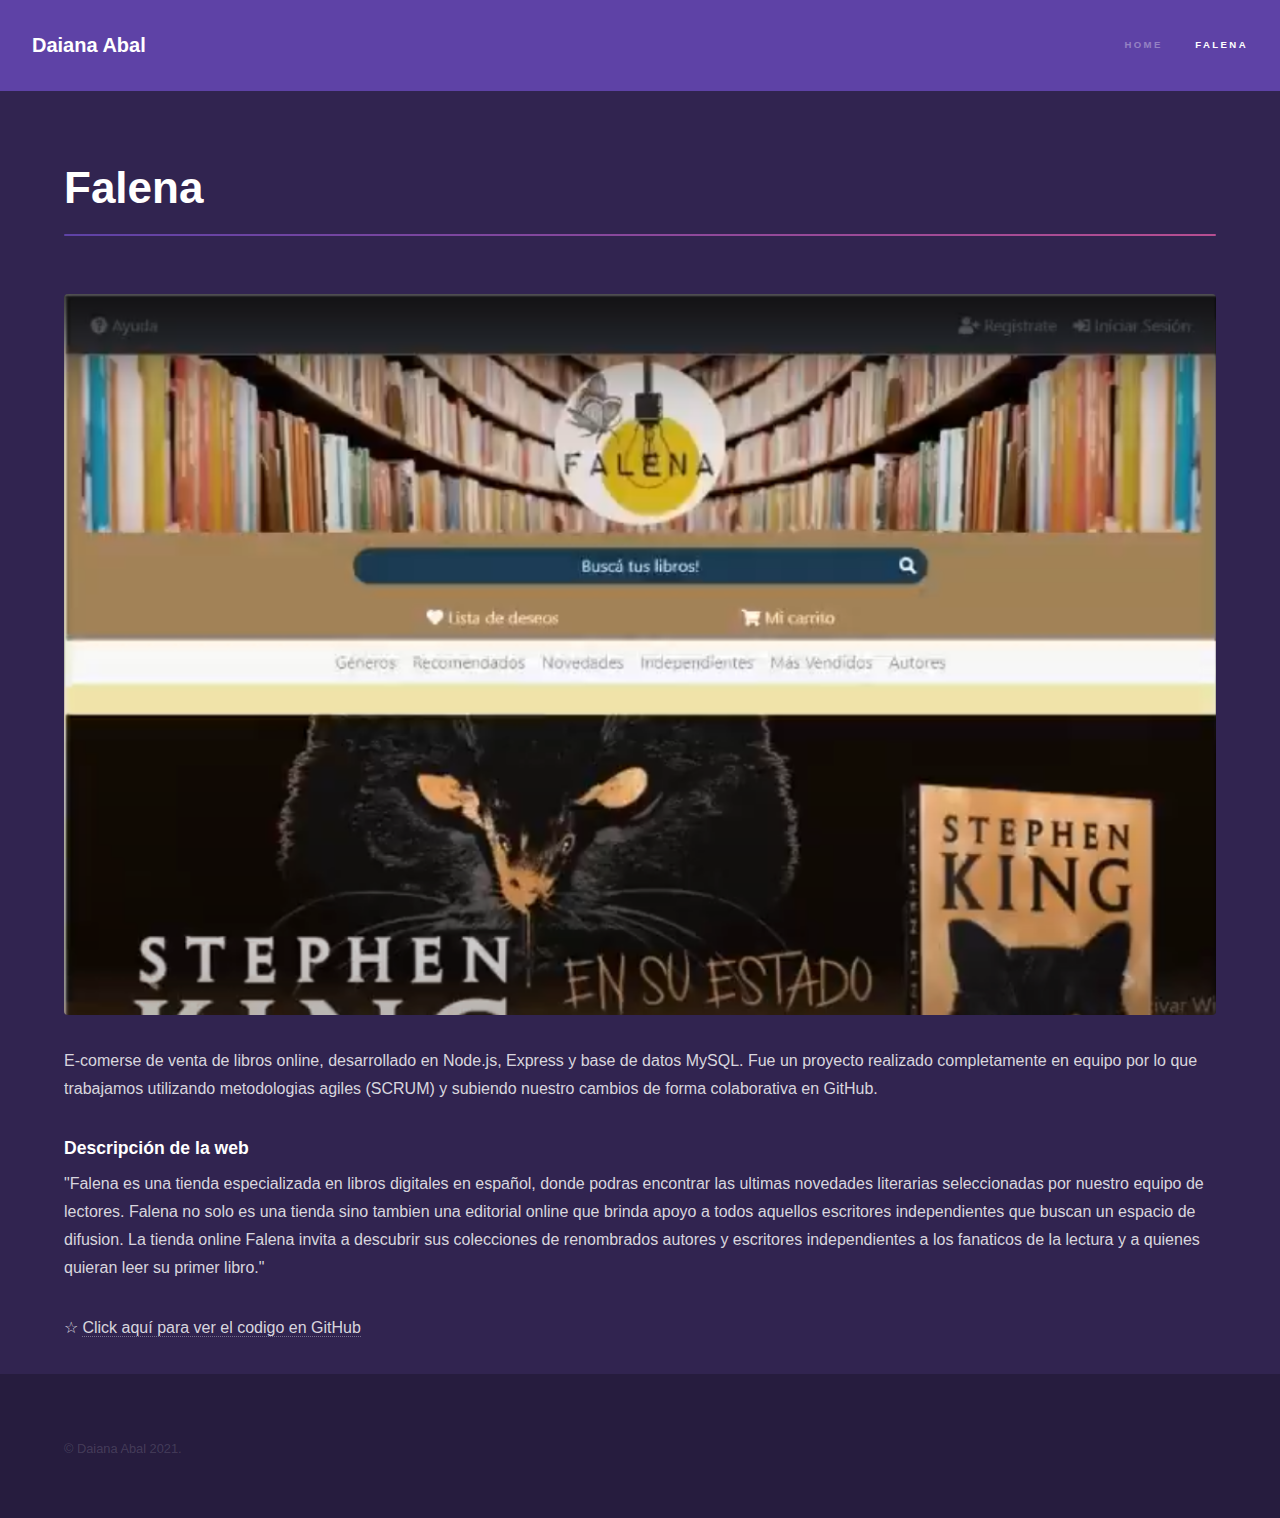
<file: falena.html>
<!DOCTYPE HTML>
<!--
	Hyperspace by HTML5 UP
	html5up.net | @ajlkn
	Free for personal and commercial use under the CCA 3.0 license (html5up.net/license)
-->
<html>
	<head>
		<title>Daiana Abal</title>
		<meta charset="utf-8" />
		<meta name="viewport" content="width=device-width, initial-scale=1, user-scalable=no" />
		<link rel="stylesheet" href="assets/css/main.css" />
		<noscript><link rel="stylesheet" href="assets/css/noscript.css" /></noscript>
		<link rel="icon" type="image/ico" href="images/tachibana_lab.ico" >
	</head>
	<body class="is-preload">

		<!-- Header -->
			<header id="header">
				<a href="index.html" class="title">Daiana Abal</a>
				<nav>
					<ul>
						<li><a href="index.html">Home</a></li>
						<li><a href="generic.html" class="active">Falena</a></li>
						
					</ul>
				</nav>
			</header>

		<!-- Wrapper -->
			<div id="wrapper">

				<!-- Main -->
					<section id="main" class="wrapper">
						<div class="inner">
							<h1 class="major">Falena</h1>
							<span class="image fit"><img src="images/falena1.png" alt="" /></span>
							<p>E-comerse de venta de libros online, desarrollado en Node.js, Express y base de datos MySQL. Fue un proyecto realizado completamente en equipo por lo que trabajamos utilizando metodologias agiles (SCRUM) y subiendo nuestro cambios de forma colaborativa en GitHub.</p>
							<h3>Descripción de la web</h3>
							<p>"Falena es una tienda especializada en libros digitales en español, donde podras encontrar las ultimas novedades literarias seleccionadas por nuestro equipo de lectores. Falena no solo es una tienda sino tambien una editorial online que brinda apoyo a todos aquellos escritores independientes que buscan un espacio de difusion. La tienda online Falena invita a descubrir sus colecciones de renombrados autores y escritores independientes a los fanaticos de la lectura y a quienes quieran leer su primer libro."</p>
							☆ <a href="https://github.com/2x11/grupo_10_falena" target="_blank">Click aquí para ver el codigo en GitHub</a>
						</div>
					</section>

			</div>

		<!-- Footer -->
			<footer id="footer" class="wrapper alt">
				<div class="inner">
					<ul class="menu">
						<li>&copy; Daiana Abal 2021.</li><li></li>
					</ul>
				</div>
			</footer>

		<!-- Scripts -->
			<script src="assets/js/jquery.min.js"></script>
			<script src="assets/js/jquery.scrollex.min.js"></script>
			<script src="assets/js/jquery.scrolly.min.js"></script>
			<script src="assets/js/browser.min.js"></script>
			<script src="assets/js/breakpoints.min.js"></script>
			<script src="assets/js/util.js"></script>
			<script src="assets/js/main.js"></script>

	</body>
</html>
</file>
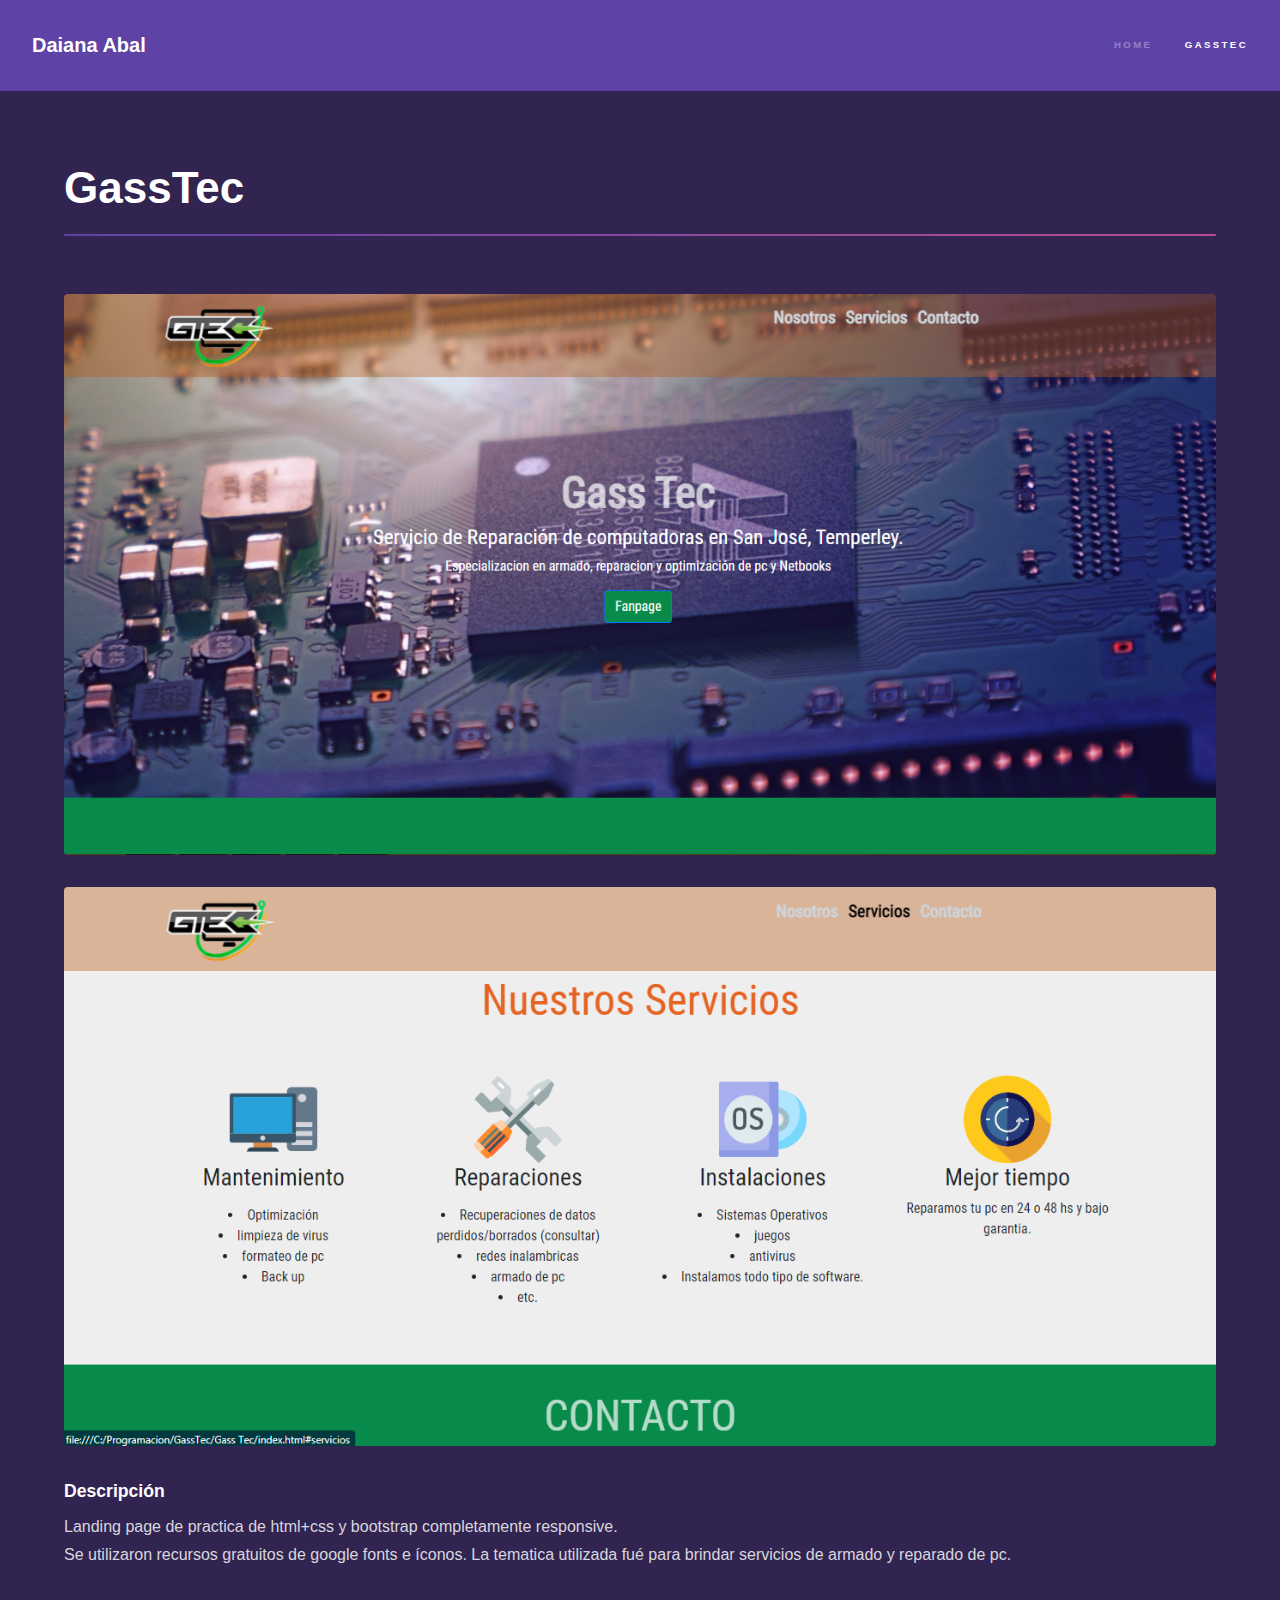
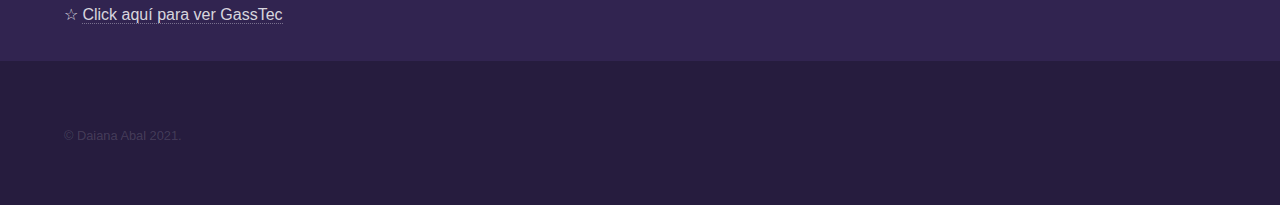
<file: gasstec.html>
<!DOCTYPE HTML>
<!--
	Hyperspace by HTML5 UP
	html5up.net | @ajlkn
	Free for personal and commercial use under the CCA 3.0 license (html5up.net/license)
-->
<html>
	<head>
		<title>Daiana Abal</title>
		<meta charset="utf-8" />
		<meta name="viewport" content="width=device-width, initial-scale=1, user-scalable=no" />
		<link rel="stylesheet" href="assets/css/main.css" />
		<noscript><link rel="stylesheet" href="assets/css/noscript.css" /></noscript>
		<link rel="icon" type="image/ico" href="images/tachibana_lab.ico" >
	</head>
	<body class="is-preload">

		<!-- Header -->
			<header id="header">
				<a href="index.html" class="title">Daiana Abal</a>
				<nav>
					<ul>
						<li><a href="index.html">Home</a></li>
						<li><a href="gasstec.html" class="active">GassTec</a></li>
					</ul>
				</nav>
			</header>

		<!-- Wrapper -->
			<div id="wrapper">

				<!-- Main -->
					<section id="main" class="wrapper">
						<div class="inner">
							<h1 class="major">GassTec</h1>
							<span class="image fit"><img src="images/gasstec1.png" alt="" /></span>
							<span class="image fit"><img src="images/gasstec3.png" alt="" /></span>

							<h3>Descripción</h3>
							<p>Landing page de practica de html+css y bootstrap completamente responsive.<br>
							Se utilizaron recursos gratuitos de google fonts e íconos.
							La tematica utilizada fué para brindar servicios de armado y reparado de pc.</p>
							☆ <a href="https://bit.ly/3gVS5Rl" target="_blank">Click aquí para ver GassTec</a>
						
							
						</div>
					</section>

			</div>

		<!-- Footer -->
			<footer id="footer" class="wrapper alt">
				<div class="inner">
					<ul class="menu">
						<li>&copy; Daiana Abal 2021.</li><li></li>
					</ul>
				</div>
			</footer>

		<!-- Scripts -->
			<script src="assets/js/jquery.min.js"></script>
			<script src="assets/js/jquery.scrollex.min.js"></script>
			<script src="assets/js/jquery.scrolly.min.js"></script>
			<script src="assets/js/browser.min.js"></script>
			<script src="assets/js/breakpoints.min.js"></script>
			<script src="assets/js/util.js"></script>
			<script src="assets/js/main.js"></script>

	</body>
</html>
</file>
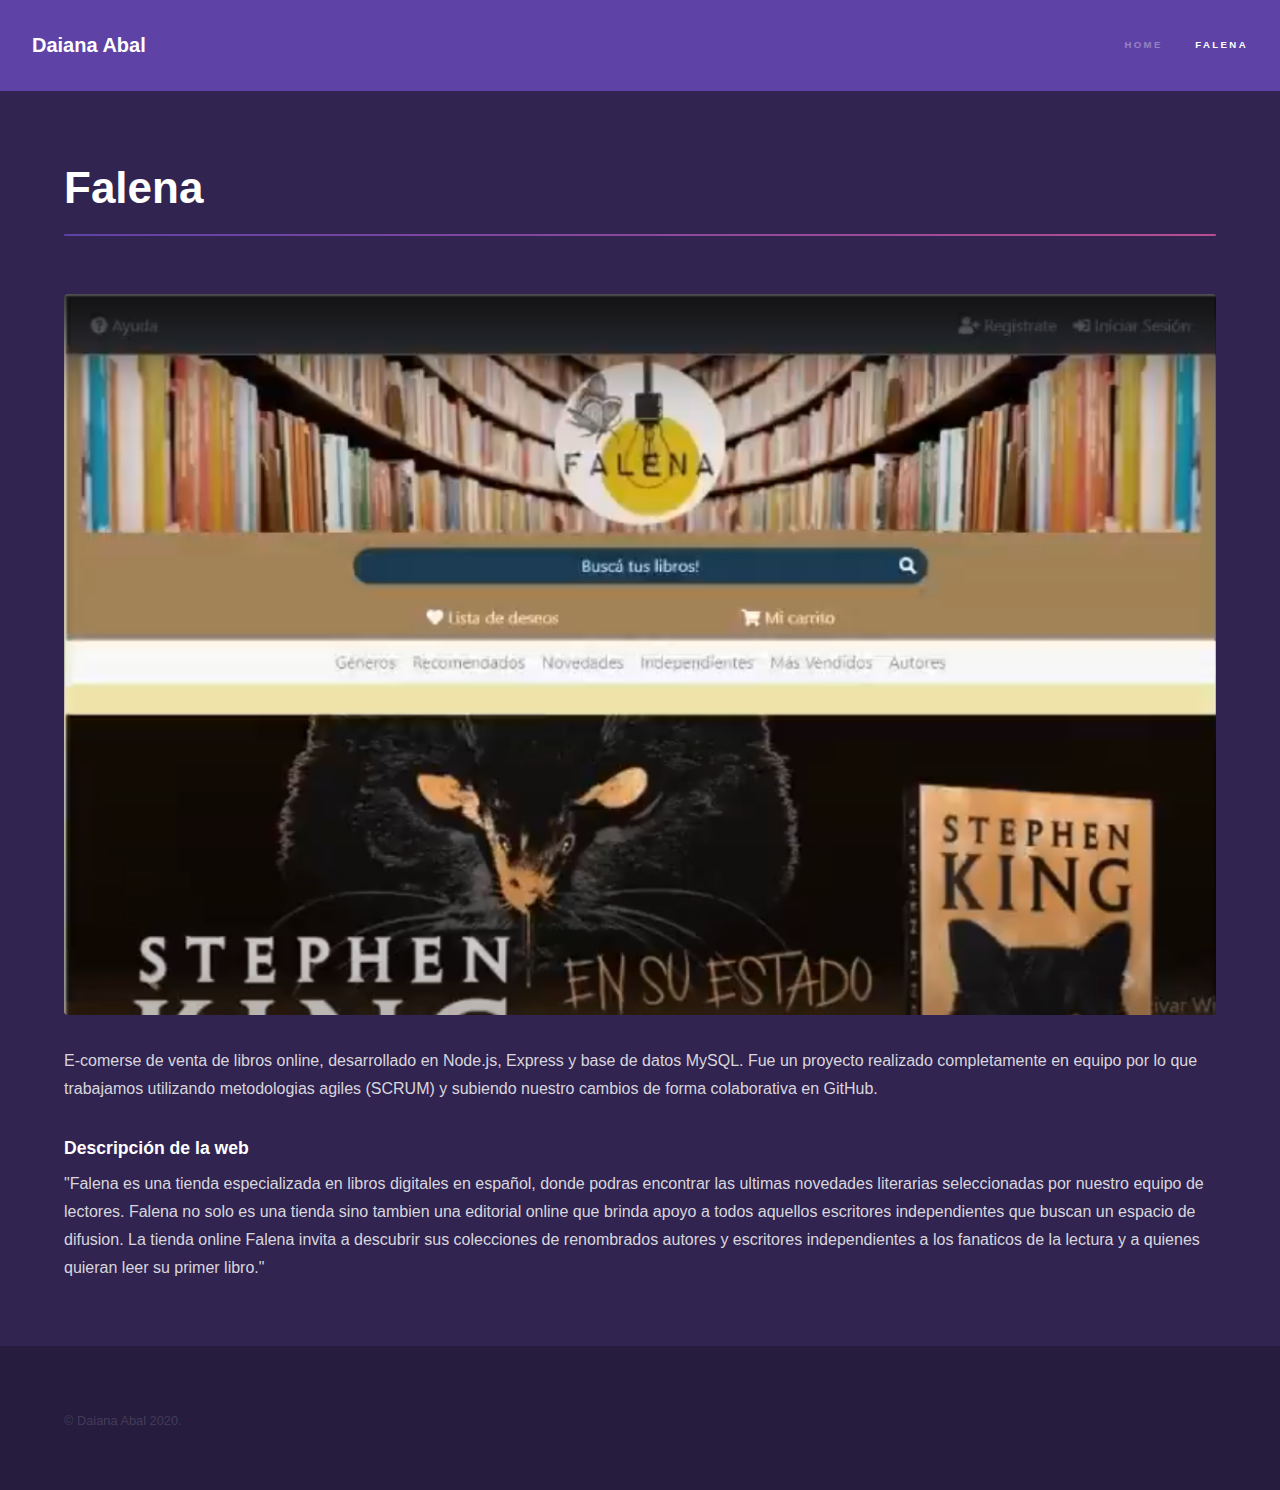
<file: generic.html>
<!DOCTYPE HTML>
<!--
	Hyperspace by HTML5 UP
	html5up.net | @ajlkn
	Free for personal and commercial use under the CCA 3.0 license (html5up.net/license)
-->
<html>
	<head>
		<title>Daiana Abal</title>
		<meta charset="utf-8" />
		<meta name="viewport" content="width=device-width, initial-scale=1, user-scalable=no" />
		<link rel="stylesheet" href="assets/css/main.css" />
		<noscript><link rel="stylesheet" href="assets/css/noscript.css" /></noscript>
		<link rel="icon" type="image/ico" href="images/tachibana_lab.ico" >
	</head>
	<body class="is-preload">

		<!-- Header -->
			<header id="header">
				<a href="index.html" class="title">Daiana Abal</a>
				<nav>
					<ul>
						<li><a href="index.html">Home</a></li>
						<li><a href="generic.html" class="active">Falena</a></li>
						
					</ul>
				</nav>
			</header>

		<!-- Wrapper -->
			<div id="wrapper">

				<!-- Main -->
					<section id="main" class="wrapper">
						<div class="inner">
							<h1 class="major">Falena</h1>
							<span class="image fit"><img src="images/falena1.png" alt="" /></span>
							<p>E-comerse de venta de libros online, desarrollado en Node.js, Express y base de datos MySQL. Fue un proyecto realizado completamente en equipo por lo que trabajamos utilizando metodologias agiles (SCRUM) y subiendo nuestro cambios de forma colaborativa en GitHub.</p>
							<h3>Descripción de la web</h3>
							<p>"Falena es una tienda especializada en libros digitales en español, donde podras encontrar las ultimas novedades literarias seleccionadas por nuestro equipo de lectores. Falena no solo es una tienda sino tambien una editorial online que brinda apoyo a todos aquellos escritores independientes que buscan un espacio de difusion. La tienda online Falena invita a descubrir sus colecciones de renombrados autores y escritores independientes a los fanaticos de la lectura y a quienes quieran leer su primer libro."</p>
						</div>
					</section>

			</div>

		<!-- Footer -->
			<footer id="footer" class="wrapper alt">
				<div class="inner">
					<ul class="menu">
						<li>&copy; Daiana Abal 2020.</li><li></li>
					</ul>
				</div>
			</footer>

		<!-- Scripts -->
			<script src="assets/js/jquery.min.js"></script>
			<script src="assets/js/jquery.scrollex.min.js"></script>
			<script src="assets/js/jquery.scrolly.min.js"></script>
			<script src="assets/js/browser.min.js"></script>
			<script src="assets/js/breakpoints.min.js"></script>
			<script src="assets/js/util.js"></script>
			<script src="assets/js/main.js"></script>

	</body>
</html>
</file>
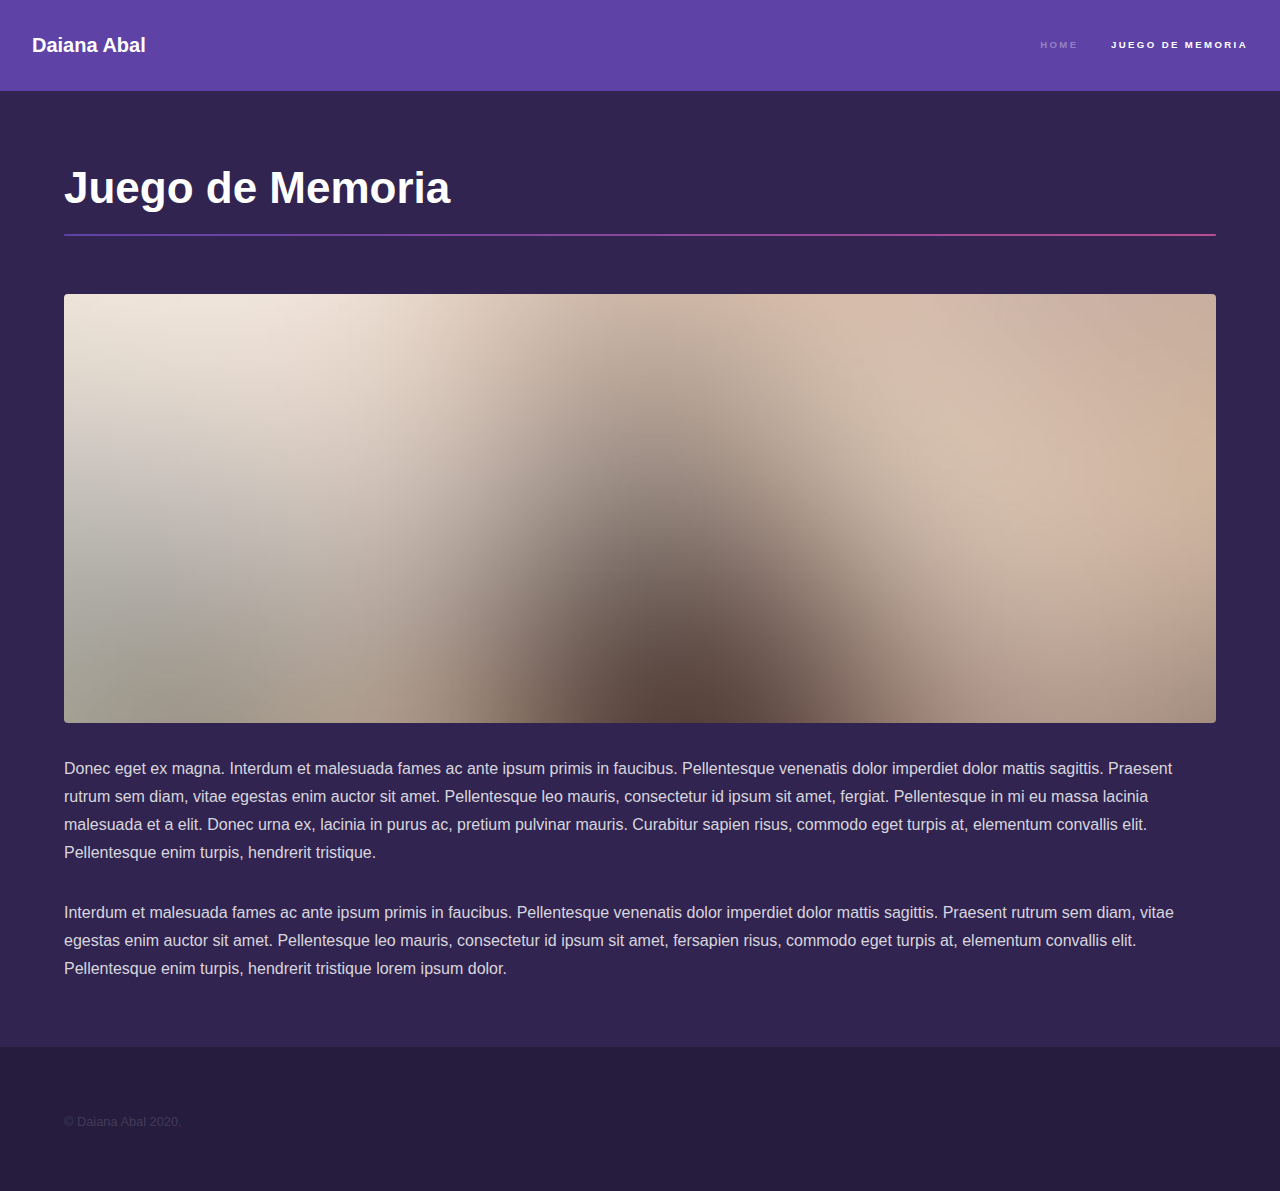
<file: juego.html>
<!DOCTYPE HTML>
<!--
	Hyperspace by HTML5 UP
	html5up.net | @ajlkn
	Free for personal and commercial use under the CCA 3.0 license (html5up.net/license)
-->
<html>
	<head>
		<title>Daiana Abal</title>
		<meta charset="utf-8" />
		<meta name="viewport" content="width=device-width, initial-scale=1, user-scalable=no" />
		<link rel="stylesheet" href="assets/css/main.css" />
		<noscript><link rel="stylesheet" href="assets/css/noscript.css" /></noscript>
		<link rel="icon" type="image/ico" href="images/tachibana_lab.ico" >

	</head>
	<body class="is-preload">

		<!-- Header -->
			<header id="header">
				<a href="index.html" class="title">Daiana Abal</a>
				<nav>
					<ul>
						<li><a href="index.html">Home</a></li>
						<li><a href="juego.html" class="active">Juego de Memoria</a></li>
					</ul>
				</nav>
			</header>

		<!-- Wrapper -->
			<div id="wrapper">

				<!-- Main -->
					<section id="main" class="wrapper">
						<div class="inner">
							<h1 class="major">Juego de Memoria</h1>
							<span class="image fit"><img src="images/pic04.jpg" alt="" /></span>
							<p>Donec eget ex magna. Interdum et malesuada fames ac ante ipsum primis in faucibus. Pellentesque venenatis dolor imperdiet dolor mattis sagittis. Praesent rutrum sem diam, vitae egestas enim auctor sit amet. Pellentesque leo mauris, consectetur id ipsum sit amet, fergiat. Pellentesque in mi eu massa lacinia malesuada et a elit. Donec urna ex, lacinia in purus ac, pretium pulvinar mauris. Curabitur sapien risus, commodo eget turpis at, elementum convallis elit. Pellentesque enim turpis, hendrerit tristique.</p>
							<p>Interdum et malesuada fames ac ante ipsum primis in faucibus. Pellentesque venenatis dolor imperdiet dolor mattis sagittis. Praesent rutrum sem diam, vitae egestas enim auctor sit amet. Pellentesque leo mauris, consectetur id ipsum sit amet, fersapien risus, commodo eget turpis at, elementum convallis elit. Pellentesque enim turpis, hendrerit tristique lorem ipsum dolor.</p>
						</div>
					</section>

			</div>

		<!-- Footer -->
			<footer id="footer" class="wrapper alt">
				<div class="inner">
					<ul class="menu">
						<li>&copy; Daiana Abal 2020.</li><li></li>
					</ul>
				</div>
			</footer>

		<!-- Scripts -->
			<script src="assets/js/jquery.min.js"></script>
			<script src="assets/js/jquery.scrollex.min.js"></script>
			<script src="assets/js/jquery.scrolly.min.js"></script>
			<script src="assets/js/browser.min.js"></script>
			<script src="assets/js/breakpoints.min.js"></script>
			<script src="assets/js/util.js"></script>
			<script src="assets/js/main.js"></script>

	</body>
</html>
</file>
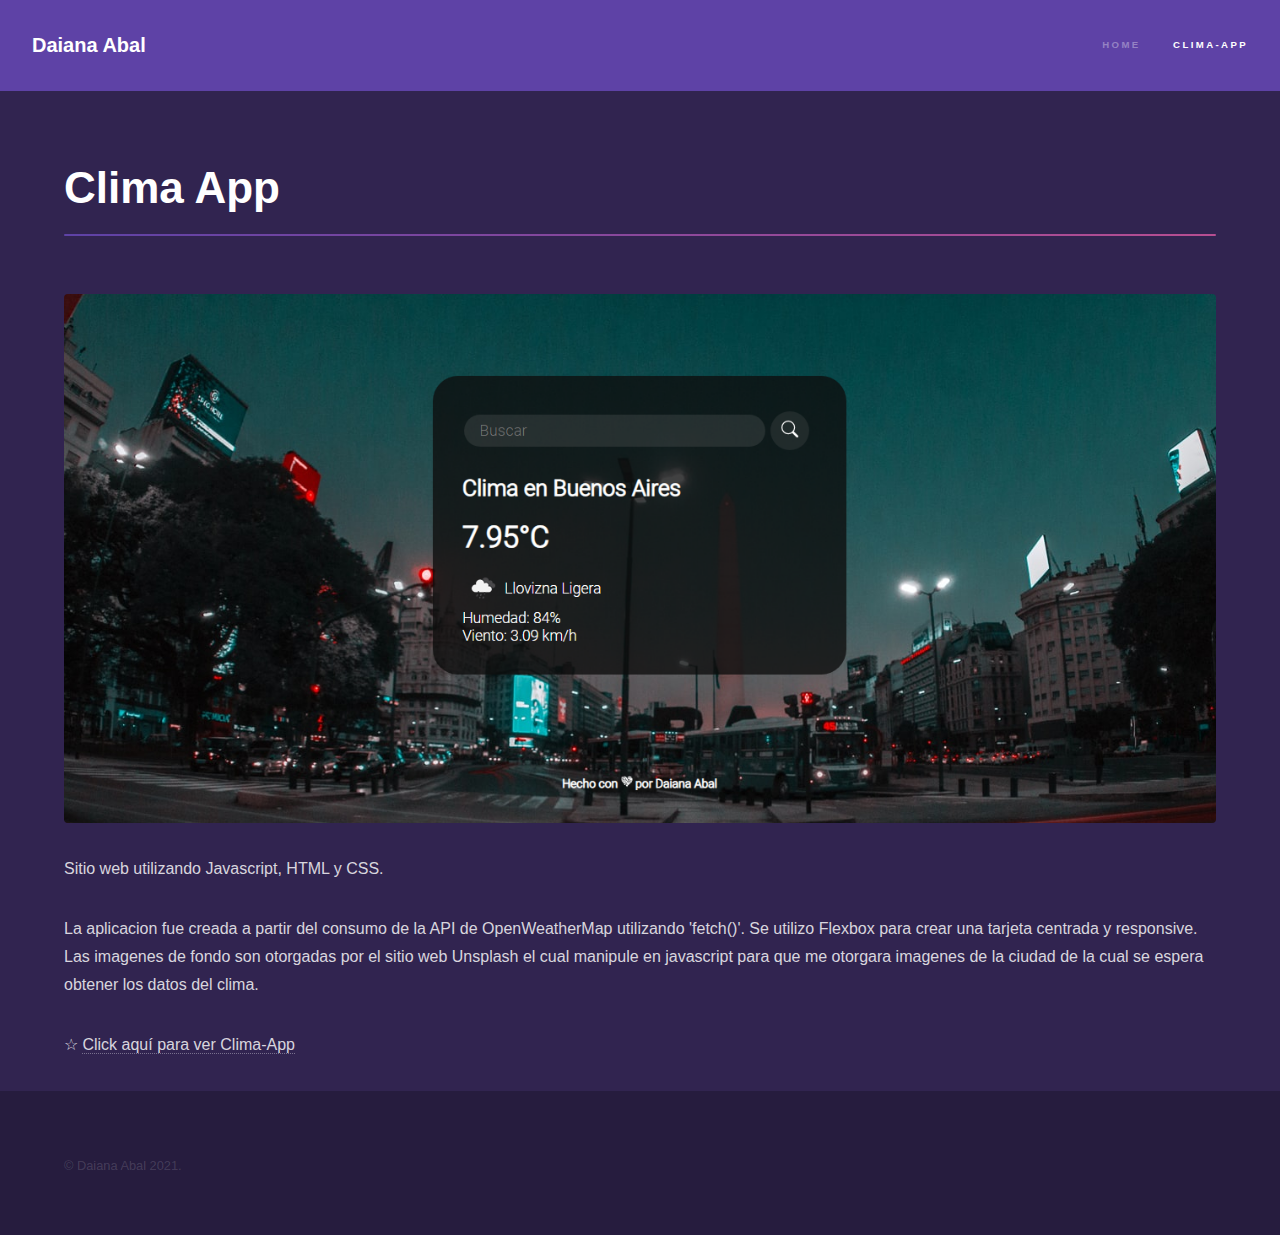
<file: weather.html>
<!DOCTYPE HTML>
<!--
	Hyperspace by HTML5 UP
	html5up.net | @ajlkn
	Free for personal and commercial use under the CCA 3.0 license (html5up.net/license)
-->
<html>
	<head>
		<title>Daiana Abal</title>
		<meta charset="utf-8" />
		<meta name="viewport" content="width=device-width, initial-scale=1, user-scalable=no" />
		<link rel="stylesheet" href="assets/css/main.css" />
		<noscript><link rel="stylesheet" href="assets/css/noscript.css" /></noscript>
		<link rel="icon" type="image/ico" href="images/tachibana_lab.ico" >

	</head>
	<body class="is-preload">

		<!-- Header -->
			<header id="header">
				<a href="index.html" class="title">Daiana Abal</a>
				<nav>
					<ul>
						<li><a href="index.html">Home</a></li>
						<li><a href="weather.html" class="active">Clima-App</a></li>
					</ul>
				</nav>
			</header>

		<!-- Wrapper -->
			<div id="wrapper">

				<!-- Main -->
					<section id="main" class="wrapper">
						<div class="inner">
							<h1 class="major">Clima App</h1>
							<span class="image fit"><img src="images/app-climabsas.png" alt="" /></span>
							<p>Sitio web utilizando Javascript, HTML y CSS.</p>
							
							<p>La aplicacion fue creada a partir del consumo de la API de OpenWeatherMap utilizando 'fetch()'.	
							Se utilizo Flexbox para crear una tarjeta centrada y responsive. Las imagenes de fondo son otorgadas por el sitio web Unsplash el cual manipule en javascript para que me otorgara imagenes de la ciudad de la cual se espera obtener los datos del clima. </p>
							☆ <a href="https://weather-app-2x11.vercel.app/" target="_blank">Click aquí para ver Clima-App</a>
						</div>
					</section>

			</div>

		<!-- Footer -->
			<footer id="footer" class="wrapper alt">
				<div class="inner">
					<ul class="menu">
						<li>&copy; Daiana Abal 2021.</li><li></li>
					</ul>
				</div>
			</footer>

		<!-- Scripts -->
			<script src="assets/js/jquery.min.js"></script>
			<script src="assets/js/jquery.scrollex.min.js"></script>
			<script src="assets/js/jquery.scrolly.min.js"></script>
			<script src="assets/js/browser.min.js"></script>
			<script src="assets/js/breakpoints.min.js"></script>
			<script src="assets/js/util.js"></script>
			<script src="assets/js/main.js"></script>

	</body>
</html>
</file>
<file: assets/css/noscript.css>
/*
	Hyperspace by HTML5 UP
	html5up.net | @ajlkn
	Free for personal and commercial use under the CCA 3.0 license (html5up.net/license)
*/

/* Spotlights */

	.spotlights > section > .image:before {
		opacity: 0 !important;
	}

	.spotlights > section > .content > .inner {
		-moz-transform: none !important;
		-webkit-transform: none !important;
		-ms-transform: none !important;
		transform: none !important;
		opacity: 1 !important;
	}

/* Wrapper */

	.wrapper > .inner {
		opacity: 1 !important;
		-moz-transform: none !important;
		-webkit-transform: none !important;
		-ms-transform: none !important;
		transform: none !important;
	}

/* Sidebar */

	#sidebar > .inner {
		opacity: 1 !important;
	}

	#sidebar nav > ul > li {
		-moz-transform: none !important;
		-webkit-transform: none !important;
		-ms-transform: none !important;
		transform: none !important;
		opacity: 1 !important;
	}
</file>
<file: assets/css/main.css>
@import url(fontawesome-all.min.css);

/*
	Hyperspace by HTML5 UP
	html5up.net | @ajlkn
	Free for personal and commercial use under the CCA 3.0 license (html5up.net/license)
*/

html, body, div, span, applet, object,
iframe, h1, h2, h3, h4, h5, h6, p, blockquote,
pre, a, abbr, acronym, address, big, cite,
code, del, dfn, em, img, ins, kbd, q, s, samp,
small, strike, strong, sub, sup, tt, var, b,
u, i, center, dl, dt, dd, ol, ul, li, fieldset,
form, label, legend, table, caption, tbody,
tfoot, thead, tr, th, td, article, aside,
canvas, details, embed, figure, figcaption,
footer, header, hgroup, menu, nav, output, ruby,
section, summary, time, mark, audio, video {
	margin: 0;
	padding: 0;
	border: 0;
	font-size: 100%;
	font: inherit;
	vertical-align: baseline;}

article, aside, details, figcaption, figure,
footer, header, hgroup, menu, nav, section {
	display: block;}

body {
	line-height: 1;
}

ol, ul {
	list-style: none;
}

blockquote, q {
	quotes: none;
}

	blockquote:before, blockquote:after, q:before, q:after {
		content: '';
		content: none;
	}

table {
	border-collapse: collapse;
	border-spacing: 0;
}

body {
	-webkit-text-size-adjust: none;
}

mark {
	background-color: transparent;
	color: inherit;
}

input::-moz-focus-inner {
	border: 0;
	padding: 0;
}

input, select, textarea {
	-moz-appearance: none;
	-webkit-appearance: none;
	-ms-appearance: none;
	appearance: none;
}

/* Basic */

	@-ms-viewport {
		width: device-width;
	}

	body {
		-ms-overflow-style: scrollbar;
	}

	@media screen and (max-width: 480px) {

		html, body {
			min-width: 320px;
		}

	}

	html {
		box-sizing: border-box;
	}

	*, *:before, *:after {
		box-sizing: inherit;
	}

	body {
		background: #312450;
	}

		body.is-preload *, body.is-preload *:before, body.is-preload *:after {
			-moz-animation: none !important;
			-webkit-animation: none !important;
			-ms-animation: none !important;
			animation: none !important;
			-moz-transition: none !important;
			-webkit-transition: none !important;
			-ms-transition: none !important;
			transition: none !important;
		}

/* Type */

	body, input, select, textarea {
		color: rgba(255, 255, 255, 0.822);
		font-family: Arial, Helvetica, sans-serif;
		font-size: 16.5pt;
		font-weight: normal;
		line-height: 1.75;
	}

		@media screen and (max-width: 1680px) {

			body, input, select, textarea {
				font-size: 13pt;
			}

		}

		@media screen and (max-width: 1280px) {

			body, input, select, textarea {
				font-size: 12pt;
			}

		}

		@media screen and (max-width: 360px) {

			body, input, select, textarea {
				font-size: 11pt;
			}

		}

	a {
		-moz-transition: color 0.2s ease, border-bottom-color 0.2s ease;
		-webkit-transition: color 0.2s ease, border-bottom-color 0.2s ease;
		-ms-transition: color 0.2s ease, border-bottom-color 0.2s ease;
		transition: color 0.2s ease, border-bottom-color 0.2s ease;
		border-bottom: dotted 1px rgba(255, 255, 255, 0.35);
		color: inherit;
		text-decoration: none;
	}

		a:hover {
			border-bottom-color: transparent;
			color: #ffffff;
		}

	strong, b {
		color: #ffffff;
		font-weight: bold;
	}

	em, i {
		font-style: italic;
	}

	p {
		margin: 0 0 2em 0;
	}

	h1, h2, h3, h4, h5, h6 {
		color: #ffffff;
		font-weight: bold;
		line-height: 1.5;
		margin: 0 0 0.5em 0;
	}

		h1 a, h2 a, h3 a, h4 a, h5 a, h6 a {
			color: inherit;
			text-decoration: none;
		}

	h1 {
		font-size: 2.75em;
	}

		h1.major {
			margin: 0 0 1.3em 0;
			position: relative;
			padding-bottom: 0.35em;
		}

			h1.major:after {
				background-image: -moz-linear-gradient(to right, #5e42a6, #b74e91);
				background-image: -webkit-linear-gradient(to right, #5e42a6, #b74e91);
				background-image: -ms-linear-gradient(to right, #5e42a6, #b74e91);
				background-image: linear-gradient(to right, #5e42a6, #b74e91);
				-moz-transition: max-width 0.2s ease;
				-webkit-transition: max-width 0.2s ease;
				-ms-transition: max-width 0.2s ease;
				transition: max-width 0.2s ease;
				border-radius: 0.2em;
				bottom: 0;
				content: '';
				height: 0.05em;
				position: absolute;
				right: 0;
				width: 100%;
			}

	h2 {
		font-size: 1.75em;
	}

	h3 {
		font-size: 1.1em;
	}

	h4 {
		font-size: 1em;
	}

	h5 {
		font-size: 0.8em;
	}

	h6 {
		font-size: 0.6em;
	}

	@media screen and (max-width: 736px) {

		h1 {
			font-size: 2em;
		}

		h2 {
			font-size: 1.25em;
		}

		h3 {
			font-size: 1em;
		}

		h4 {
			font-size: 0.8em;
		}

		h5 {
			font-size: 0.6em;
		}

		h6 {
			font-size: 0.6em;
		}

	}

	sub {
		font-size: 0.8em;
		position: relative;
		top: 0.5em;
	}

	sup {
		font-size: 0.8em;
		position: relative;
		top: -0.5em;
	}

	blockquote {
		border-left: solid 4px rgba(255, 255, 255, 0.15);
		font-style: italic;
		margin: 0 0 2em 0;
		padding: 0.5em 0 0.5em 2em;
	}

	code {
		background: rgba(255, 255, 255, 0.05);
		border-radius: 0.25em;
		border: solid 1px rgba(255, 255, 255, 0.15);
		font-family: "Courier New", monospace;
		font-size: 0.9em;
		margin: 0 0.25em;
		padding: 0.25em 0.65em;
	}

	pre {
		-webkit-overflow-scrolling: touch;
		font-family: "Courier New", monospace;
		font-size: 0.9em;
		margin: 0 0 2em 0;
	}

		pre code {
			display: block;
			line-height: 1.75em;
			padding: 1em 1.5em;
			overflow-x: auto;
		}

	hr {
		border: 0;
		border-bottom: solid 1px rgba(255, 255, 255, 0.15);
		margin: 2em 0;
	}

		hr.major {
			margin: 3em 0;
		}

	.align-left {
		text-align: left;
	}

	.align-center {
		text-align: center;
	}

	.align-right {
		text-align: right;
	}

/* Row */

	.row {
		display: flex;
		flex-wrap: wrap;
		box-sizing: border-box;
		align-items: stretch;
	}

		.row > * {
			box-sizing: border-box;
		}

		.row.gtr-uniform > * > :last-child {
			margin-bottom: 0;
		}

		.row.aln-left {
			justify-content: flex-start;
		}

		.row.aln-center {
			justify-content: center;
		}

		.row.aln-right {
			justify-content: flex-end;
		}

		.row.aln-top {
			align-items: flex-start;
		}

		.row.aln-middle {
			align-items: center;
		}

		.row.aln-bottom {
			align-items: flex-end;
		}

		.row > .imp {
			order: -1;
		}

		.row > .col-1 {
			width: 8.33333%;
		}

		.row > .off-1 {
			margin-left: 8.33333%;
		}

		.row > .col-2 {
			width: 16.66667%;
		}

		.row > .off-2 {
			margin-left: 16.66667%;
		}

		.row > .col-3 {
			width: 25%;
		}

		.row > .off-3 {
			margin-left: 25%;
		}

		.row > .col-4 {
			width: 33.33333%;
		}

		.row > .off-4 {
			margin-left: 33.33333%;
		}

		.row > .col-5 {
			width: 41.66667%;
		}

		.row > .off-5 {
			margin-left: 41.66667%;
		}

		.row > .col-6 {
			width: 50%;
		}

		.row > .off-6 {
			margin-left: 50%;
		}

		.row > .col-7 {
			width: 58.33333%;
		}

		.row > .off-7 {
			margin-left: 58.33333%;
		}

		.row > .col-8 {
			width: 66.66667%;
		}

		.row > .off-8 {
			margin-left: 66.66667%;
		}

		.row > .col-9 {
			width: 75%;
		}

		.row > .off-9 {
			margin-left: 75%;
		}

		.row > .col-10 {
			width: 83.33333%;
		}

		.row > .off-10 {
			margin-left: 83.33333%;
		}

		.row > .col-11 {
			width: 91.66667%;
		}

		.row > .off-11 {
			margin-left: 91.66667%;
		}

		.row > .col-12 {
			width: 100%;
		}

		.row > .off-12 {
			margin-left: 100%;
		}

		.row.gtr-0 {
			margin-top: 0;
			margin-left: 0em;
		}

			.row.gtr-0 > * {
				padding: 0 0 0 0em;
			}

			.row.gtr-0.gtr-uniform {
				margin-top: 0em;
			}

				.row.gtr-0.gtr-uniform > * {
					padding-top: 0em;
				}

		.row.gtr-25 {
			margin-top: 0;
			margin-left: -0.375em;
		}

			.row.gtr-25 > * {
				padding: 0 0 0 0.375em;
			}

			.row.gtr-25.gtr-uniform {
				margin-top: -0.375em;
			}

				.row.gtr-25.gtr-uniform > * {
					padding-top: 0.375em;
				}

		.row.gtr-50 {
			margin-top: 0;
			margin-left: -0.75em;
		}

			.row.gtr-50 > * {
				padding: 0 0 0 0.75em;
			}

			.row.gtr-50.gtr-uniform {
				margin-top: -0.75em;
			}

				.row.gtr-50.gtr-uniform > * {
					padding-top: 0.75em;
				}

		.row {
			margin-top: 0;
			margin-left: -1.5em;
		}

			.row > * {
				padding: 0 0 0 1.5em;
			}

			.row.gtr-uniform {
				margin-top: -1.5em;
			}

				.row.gtr-uniform > * {
					padding-top: 1.5em;
				}

		.row.gtr-150 {
			margin-top: 0;
			margin-left: -2.25em;
		}

			.row.gtr-150 > * {
				padding: 0 0 0 2.25em;
			}

			.row.gtr-150.gtr-uniform {
				margin-top: -2.25em;
			}

				.row.gtr-150.gtr-uniform > * {
					padding-top: 2.25em;
				}

		.row.gtr-200 {
			margin-top: 0;
			margin-left: -3em;
		}

			.row.gtr-200 > * {
				padding: 0 0 0 3em;
			}

			.row.gtr-200.gtr-uniform {
				margin-top: -3em;
			}

				.row.gtr-200.gtr-uniform > * {
					padding-top: 3em;
				}

		@media screen and (max-width: 1680px) {

			.row {
				display: flex;
				flex-wrap: wrap;
				box-sizing: border-box;
				align-items: stretch;
			}

				.row > * {
					box-sizing: border-box;
				}

				.row.gtr-uniform > * > :last-child {
					margin-bottom: 0;
				}

				.row.aln-left {
					justify-content: flex-start;
				}

				.row.aln-center {
					justify-content: center;
				}

				.row.aln-right {
					justify-content: flex-end;
				}

				.row.aln-top {
					align-items: flex-start;
				}

				.row.aln-middle {
					align-items: center;
				}

				.row.aln-bottom {
					align-items: flex-end;
				}

				.row > .imp-xlarge {
					order: -1;
				}

				.row > .col-1-xlarge {
					width: 8.33333%;
				}

				.row > .off-1-xlarge {
					margin-left: 8.33333%;
				}

				.row > .col-2-xlarge {
					width: 16.66667%;
				}

				.row > .off-2-xlarge {
					margin-left: 16.66667%;
				}

				.row > .col-3-xlarge {
					width: 25%;
				}

				.row > .off-3-xlarge {
					margin-left: 25%;
				}

				.row > .col-4-xlarge {
					width: 33.33333%;
				}

				.row > .off-4-xlarge {
					margin-left: 33.33333%;
				}

				.row > .col-5-xlarge {
					width: 41.66667%;
				}

				.row > .off-5-xlarge {
					margin-left: 41.66667%;
				}

				.row > .col-6-xlarge {
					width: 50%;
				}

				.row > .off-6-xlarge {
					margin-left: 50%;
				}

				.row > .col-7-xlarge {
					width: 58.33333%;
				}

				.row > .off-7-xlarge {
					margin-left: 58.33333%;
				}

				.row > .col-8-xlarge {
					width: 66.66667%;
				}

				.row > .off-8-xlarge {
					margin-left: 66.66667%;
				}

				.row > .col-9-xlarge {
					width: 75%;
				}

				.row > .off-9-xlarge {
					margin-left: 75%;
				}

				.row > .col-10-xlarge {
					width: 83.33333%;
				}

				.row > .off-10-xlarge {
					margin-left: 83.33333%;
				}

				.row > .col-11-xlarge {
					width: 91.66667%;
				}

				.row > .off-11-xlarge {
					margin-left: 91.66667%;
				}

				.row > .col-12-xlarge {
					width: 100%;
				}

				.row > .off-12-xlarge {
					margin-left: 100%;
				}

				.row.gtr-0 {
					margin-top: 0;
					margin-left: 0em;
				}

					.row.gtr-0 > * {
						padding: 0 0 0 0em;
					}

					.row.gtr-0.gtr-uniform {
						margin-top: 0em;
					}

						.row.gtr-0.gtr-uniform > * {
							padding-top: 0em;
						}

				.row.gtr-25 {
					margin-top: 0;
					margin-left: -0.375em;
				}

					.row.gtr-25 > * {
						padding: 0 0 0 0.375em;
					}

					.row.gtr-25.gtr-uniform {
						margin-top: -0.375em;
					}

						.row.gtr-25.gtr-uniform > * {
							padding-top: 0.375em;
						}

				.row.gtr-50 {
					margin-top: 0;
					margin-left: -0.75em;
				}

					.row.gtr-50 > * {
						padding: 0 0 0 0.75em;
					}

					.row.gtr-50.gtr-uniform {
						margin-top: -0.75em;
					}

						.row.gtr-50.gtr-uniform > * {
							padding-top: 0.75em;
						}

				.row {
					margin-top: 0;
					margin-left: -1.5em;
				}

					.row > * {
						padding: 0 0 0 1.5em;
					}

					.row.gtr-uniform {
						margin-top: -1.5em;
					}

						.row.gtr-uniform > * {
							padding-top: 1.5em;
						}

				.row.gtr-150 {
					margin-top: 0;
					margin-left: -2.25em;
				}

					.row.gtr-150 > * {
						padding: 0 0 0 2.25em;
					}

					.row.gtr-150.gtr-uniform {
						margin-top: -2.25em;
					}

						.row.gtr-150.gtr-uniform > * {
							padding-top: 2.25em;
						}

				.row.gtr-200 {
					margin-top: 0;
					margin-left: -3em;
				}

					.row.gtr-200 > * {
						padding: 0 0 0 3em;
					}

					.row.gtr-200.gtr-uniform {
						margin-top: -3em;
					}

						.row.gtr-200.gtr-uniform > * {
							padding-top: 3em;
						}

		}

		@media screen and (max-width: 1280px) {

			.row {
				display: flex;
				flex-wrap: wrap;
				box-sizing: border-box;
				align-items: stretch;
			}

				.row > * {
					box-sizing: border-box;
				}

				.row.gtr-uniform > * > :last-child {
					margin-bottom: 0;
				}

				.row.aln-left {
					justify-content: flex-start;
				}

				.row.aln-center {
					justify-content: center;
				}

				.row.aln-right {
					justify-content: flex-end;
				}

				.row.aln-top {
					align-items: flex-start;
				}

				.row.aln-middle {
					align-items: center;
				}

				.row.aln-bottom {
					align-items: flex-end;
				}

				.row > .imp-large {
					order: -1;
				}

				.row > .col-1-large {
					width: 8.33333%;
				}

				.row > .off-1-large {
					margin-left: 8.33333%;
				}

				.row > .col-2-large {
					width: 16.66667%;
				}

				.row > .off-2-large {
					margin-left: 16.66667%;
				}

				.row > .col-3-large {
					width: 25%;
				}

				.row > .off-3-large {
					margin-left: 25%;
				}

				.row > .col-4-large {
					width: 33.33333%;
				}

				.row > .off-4-large {
					margin-left: 33.33333%;
				}

				.row > .col-5-large {
					width: 41.66667%;
				}

				.row > .off-5-large {
					margin-left: 41.66667%;
				}

				.row > .col-6-large {
					width: 50%;
				}

				.row > .off-6-large {
					margin-left: 50%;
				}

				.row > .col-7-large {
					width: 58.33333%;
				}

				.row > .off-7-large {
					margin-left: 58.33333%;
				}

				.row > .col-8-large {
					width: 66.66667%;
				}

				.row > .off-8-large {
					margin-left: 66.66667%;
				}

				.row > .col-9-large {
					width: 75%;
				}

				.row > .off-9-large {
					margin-left: 75%;
				}

				.row > .col-10-large {
					width: 83.33333%;
				}

				.row > .off-10-large {
					margin-left: 83.33333%;
				}

				.row > .col-11-large {
					width: 91.66667%;
				}

				.row > .off-11-large {
					margin-left: 91.66667%;
				}

				.row > .col-12-large {
					width: 100%;
				}

				.row > .off-12-large {
					margin-left: 100%;
				}

				.row.gtr-0 {
					margin-top: 0;
					margin-left: 0em;
				}

					.row.gtr-0 > * {
						padding: 0 0 0 0em;
					}

					.row.gtr-0.gtr-uniform {
						margin-top: 0em;
					}

						.row.gtr-0.gtr-uniform > * {
							padding-top: 0em;
						}

				.row.gtr-25 {
					margin-top: 0;
					margin-left: -0.375em;
				}

					.row.gtr-25 > * {
						padding: 0 0 0 0.375em;
					}

					.row.gtr-25.gtr-uniform {
						margin-top: -0.375em;
					}

						.row.gtr-25.gtr-uniform > * {
							padding-top: 0.375em;
						}

				.row.gtr-50 {
					margin-top: 0;
					margin-left: -0.75em;
				}

					.row.gtr-50 > * {
						padding: 0 0 0 0.75em;
					}

					.row.gtr-50.gtr-uniform {
						margin-top: -0.75em;
					}

						.row.gtr-50.gtr-uniform > * {
							padding-top: 0.75em;
						}

				.row {
					margin-top: 0;
					margin-left: -1.5em;
				}

					.row > * {
						padding: 0 0 0 1.5em;
					}

					.row.gtr-uniform {
						margin-top: -1.5em;
					}

						.row.gtr-uniform > * {
							padding-top: 1.5em;
						}

				.row.gtr-150 {
					margin-top: 0;
					margin-left: -2.25em;
				}

					.row.gtr-150 > * {
						padding: 0 0 0 2.25em;
					}

					.row.gtr-150.gtr-uniform {
						margin-top: -2.25em;
					}

						.row.gtr-150.gtr-uniform > * {
							padding-top: 2.25em;
						}

				.row.gtr-200 {
					margin-top: 0;
					margin-left: -3em;
				}

					.row.gtr-200 > * {
						padding: 0 0 0 3em;
					}

					.row.gtr-200.gtr-uniform {
						margin-top: -3em;
					}

						.row.gtr-200.gtr-uniform > * {
							padding-top: 3em;
						}

		}

		@media screen and (max-width: 980px) {

			.row {
				display: flex;
				flex-wrap: wrap;
				box-sizing: border-box;
				align-items: stretch;
			}

				.row > * {
					box-sizing: border-box;
				}

				.row.gtr-uniform > * > :last-child {
					margin-bottom: 0;
				}

				.row.aln-left {
					justify-content: flex-start;
				}

				.row.aln-center {
					justify-content: center;
				}

				.row.aln-right {
					justify-content: flex-end;
				}

				.row.aln-top {
					align-items: flex-start;
				}

				.row.aln-middle {
					align-items: center;
				}

				.row.aln-bottom {
					align-items: flex-end;
				}

				.row > .imp-medium {
					order: -1;
				}

				.row > .col-1-medium {
					width: 8.33333%;
				}

				.row > .off-1-medium {
					margin-left: 8.33333%;
				}

				.row > .col-2-medium {
					width: 16.66667%;
				}

				.row > .off-2-medium {
					margin-left: 16.66667%;
				}

				.row > .col-3-medium {
					width: 25%;
				}

				.row > .off-3-medium {
					margin-left: 25%;
				}

				.row > .col-4-medium {
					width: 33.33333%;
				}

				.row > .off-4-medium {
					margin-left: 33.33333%;
				}

				.row > .col-5-medium {
					width: 41.66667%;
				}

				.row > .off-5-medium {
					margin-left: 41.66667%;
				}

				.row > .col-6-medium {
					width: 50%;
				}

				.row > .off-6-medium {
					margin-left: 50%;
				}

				.row > .col-7-medium {
					width: 58.33333%;
				}

				.row > .off-7-medium {
					margin-left: 58.33333%;
				}

				.row > .col-8-medium {
					width: 66.66667%;
				}

				.row > .off-8-medium {
					margin-left: 66.66667%;
				}

				.row > .col-9-medium {
					width: 75%;
				}

				.row > .off-9-medium {
					margin-left: 75%;
				}

				.row > .col-10-medium {
					width: 83.33333%;
				}

				.row > .off-10-medium {
					margin-left: 83.33333%;
				}

				.row > .col-11-medium {
					width: 91.66667%;
				}

				.row > .off-11-medium {
					margin-left: 91.66667%;
				}

				.row > .col-12-medium {
					width: 100%;
				}

				.row > .off-12-medium {
					margin-left: 100%;
				}

				.row.gtr-0 {
					margin-top: 0;
					margin-left: 0em;
				}

					.row.gtr-0 > * {
						padding: 0 0 0 0em;
					}

					.row.gtr-0.gtr-uniform {
						margin-top: 0em;
					}

						.row.gtr-0.gtr-uniform > * {
							padding-top: 0em;
						}

				.row.gtr-25 {
					margin-top: 0;
					margin-left: -0.375em;
				}

					.row.gtr-25 > * {
						padding: 0 0 0 0.375em;
					}

					.row.gtr-25.gtr-uniform {
						margin-top: -0.375em;
					}

						.row.gtr-25.gtr-uniform > * {
							padding-top: 0.375em;
						}

				.row.gtr-50 {
					margin-top: 0;
					margin-left: -0.75em;
				}

					.row.gtr-50 > * {
						padding: 0 0 0 0.75em;
					}

					.row.gtr-50.gtr-uniform {
						margin-top: -0.75em;
					}

						.row.gtr-50.gtr-uniform > * {
							padding-top: 0.75em;
						}

				.row {
					margin-top: 0;
					margin-left: -1.5em;
				}

					.row > * {
						padding: 0 0 0 1.5em;
					}

					.row.gtr-uniform {
						margin-top: -1.5em;
					}

						.row.gtr-uniform > * {
							padding-top: 1.5em;
						}

				.row.gtr-150 {
					margin-top: 0;
					margin-left: -2.25em;
				}

					.row.gtr-150 > * {
						padding: 0 0 0 2.25em;
					}

					.row.gtr-150.gtr-uniform {
						margin-top: -2.25em;
					}

						.row.gtr-150.gtr-uniform > * {
							padding-top: 2.25em;
						}

				.row.gtr-200 {
					margin-top: 0;
					margin-left: -3em;
				}

					.row.gtr-200 > * {
						padding: 0 0 0 3em;
					}

					.row.gtr-200.gtr-uniform {
						margin-top: -3em;
					}

						.row.gtr-200.gtr-uniform > * {
							padding-top: 3em;
						}

		}

		@media screen and (max-width: 736px) {

			.row {
				display: flex;
				flex-wrap: wrap;
				box-sizing: border-box;
				align-items: stretch;
			}

				.row > * {
					box-sizing: border-box;
				}

				.row.gtr-uniform > * > :last-child {
					margin-bottom: 0;
				}

				.row.aln-left {
					justify-content: flex-start;
				}

				.row.aln-center {
					justify-content: center;
				}

				.row.aln-right {
					justify-content: flex-end;
				}

				.row.aln-top {
					align-items: flex-start;
				}

				.row.aln-middle {
					align-items: center;
				}

				.row.aln-bottom {
					align-items: flex-end;
				}

				.row > .imp-small {
					order: -1;
				}

				.row > .col-1-small {
					width: 8.33333%;
				}

				.row > .off-1-small {
					margin-left: 8.33333%;
				}

				.row > .col-2-small {
					width: 16.66667%;
				}

				.row > .off-2-small {
					margin-left: 16.66667%;
				}

				.row > .col-3-small {
					width: 25%;
				}

				.row > .off-3-small {
					margin-left: 25%;
				}

				.row > .col-4-small {
					width: 33.33333%;
				}

				.row > .off-4-small {
					margin-left: 33.33333%;
				}

				.row > .col-5-small {
					width: 41.66667%;
				}

				.row > .off-5-small {
					margin-left: 41.66667%;
				}

				.row > .col-6-small {
					width: 50%;
				}

				.row > .off-6-small {
					margin-left: 50%;
				}

				.row > .col-7-small {
					width: 58.33333%;
				}

				.row > .off-7-small {
					margin-left: 58.33333%;
				}

				.row > .col-8-small {
					width: 66.66667%;
				}

				.row > .off-8-small {
					margin-left: 66.66667%;
				}

				.row > .col-9-small {
					width: 75%;
				}

				.row > .off-9-small {
					margin-left: 75%;
				}

				.row > .col-10-small {
					width: 83.33333%;
				}

				.row > .off-10-small {
					margin-left: 83.33333%;
				}

				.row > .col-11-small {
					width: 91.66667%;
				}

				.row > .off-11-small {
					margin-left: 91.66667%;
				}

				.row > .col-12-small {
					width: 100%;
				}

				.row > .off-12-small {
					margin-left: 100%;
				}

				.row.gtr-0 {
					margin-top: 0;
					margin-left: 0em;
				}

					.row.gtr-0 > * {
						padding: 0 0 0 0em;
					}

					.row.gtr-0.gtr-uniform {
						margin-top: 0em;
					}

						.row.gtr-0.gtr-uniform > * {
							padding-top: 0em;
						}

				.row.gtr-25 {
					margin-top: 0;
					margin-left: -0.375em;
				}

					.row.gtr-25 > * {
						padding: 0 0 0 0.375em;
					}

					.row.gtr-25.gtr-uniform {
						margin-top: -0.375em;
					}

						.row.gtr-25.gtr-uniform > * {
							padding-top: 0.375em;
						}

				.row.gtr-50 {
					margin-top: 0;
					margin-left: -0.75em;
				}

					.row.gtr-50 > * {
						padding: 0 0 0 0.75em;
					}

					.row.gtr-50.gtr-uniform {
						margin-top: -0.75em;
					}

						.row.gtr-50.gtr-uniform > * {
							padding-top: 0.75em;
						}

				.row {
					margin-top: 0;
					margin-left: -1.5em;
				}

					.row > * {
						padding: 0 0 0 1.5em;
					}

					.row.gtr-uniform {
						margin-top: -1.5em;
					}

						.row.gtr-uniform > * {
							padding-top: 1.5em;
						}

				.row.gtr-150 {
					margin-top: 0;
					margin-left: -2.25em;
				}

					.row.gtr-150 > * {
						padding: 0 0 0 2.25em;
					}

					.row.gtr-150.gtr-uniform {
						margin-top: -2.25em;
					}

						.row.gtr-150.gtr-uniform > * {
							padding-top: 2.25em;
						}

				.row.gtr-200 {
					margin-top: 0;
					margin-left: -3em;
				}

					.row.gtr-200 > * {
						padding: 0 0 0 3em;
					}

					.row.gtr-200.gtr-uniform {
						margin-top: -3em;
					}

						.row.gtr-200.gtr-uniform > * {
							padding-top: 3em;
						}

		}

		@media screen and (max-width: 480px) {

			.row {
				display: flex;
				flex-wrap: wrap;
				box-sizing: border-box;
				align-items: stretch;
			}

				.row > * {
					box-sizing: border-box;
				}

				.row.gtr-uniform > * > :last-child {
					margin-bottom: 0;
				}

				.row.aln-left {
					justify-content: flex-start;
				}

				.row.aln-center {
					justify-content: center;
				}

				.row.aln-right {
					justify-content: flex-end;
				}

				.row.aln-top {
					align-items: flex-start;
				}

				.row.aln-middle {
					align-items: center;
				}

				.row.aln-bottom {
					align-items: flex-end;
				}

				.row > .imp-xsmall {
					order: -1;
				}

				.row > .col-1-xsmall {
					width: 8.33333%;
				}

				.row > .off-1-xsmall {
					margin-left: 8.33333%;
				}

				.row > .col-2-xsmall {
					width: 16.66667%;
				}

				.row > .off-2-xsmall {
					margin-left: 16.66667%;
				}

				.row > .col-3-xsmall {
					width: 25%;
				}

				.row > .off-3-xsmall {
					margin-left: 25%;
				}

				.row > .col-4-xsmall {
					width: 33.33333%;
				}

				.row > .off-4-xsmall {
					margin-left: 33.33333%;
				}

				.row > .col-5-xsmall {
					width: 41.66667%;
				}

				.row > .off-5-xsmall {
					margin-left: 41.66667%;
				}

				.row > .col-6-xsmall {
					width: 50%;
				}

				.row > .off-6-xsmall {
					margin-left: 50%;
				}

				.row > .col-7-xsmall {
					width: 58.33333%;
				}

				.row > .off-7-xsmall {
					margin-left: 58.33333%;
				}

				.row > .col-8-xsmall {
					width: 66.66667%;
				}

				.row > .off-8-xsmall {
					margin-left: 66.66667%;
				}

				.row > .col-9-xsmall {
					width: 75%;
				}

				.row > .off-9-xsmall {
					margin-left: 75%;
				}

				.row > .col-10-xsmall {
					width: 83.33333%;
				}

				.row > .off-10-xsmall {
					margin-left: 83.33333%;
				}

				.row > .col-11-xsmall {
					width: 91.66667%;
				}

				.row > .off-11-xsmall {
					margin-left: 91.66667%;
				}

				.row > .col-12-xsmall {
					width: 100%;
				}

				.row > .off-12-xsmall {
					margin-left: 100%;
				}

				.row.gtr-0 {
					margin-top: 0;
					margin-left: 0em;
				}

					.row.gtr-0 > * {
						padding: 0 0 0 0em;
					}

					.row.gtr-0.gtr-uniform {
						margin-top: 0em;
					}

						.row.gtr-0.gtr-uniform > * {
							padding-top: 0em;
						}

				.row.gtr-25 {
					margin-top: 0;
					margin-left: -0.375em;
				}

					.row.gtr-25 > * {
						padding: 0 0 0 0.375em;
					}

					.row.gtr-25.gtr-uniform {
						margin-top: -0.375em;
					}

						.row.gtr-25.gtr-uniform > * {
							padding-top: 0.375em;
						}

				.row.gtr-50 {
					margin-top: 0;
					margin-left: -0.75em;
				}

					.row.gtr-50 > * {
						padding: 0 0 0 0.75em;
					}

					.row.gtr-50.gtr-uniform {
						margin-top: -0.75em;
					}

						.row.gtr-50.gtr-uniform > * {
							padding-top: 0.75em;
						}

				.row {
					margin-top: 0;
					margin-left: -1.5em;
				}

					.row > * {
						padding: 0 0 0 1.5em;
					}

					.row.gtr-uniform {
						margin-top: -1.5em;
					}

						.row.gtr-uniform > * {
							padding-top: 1.5em;
						}

				.row.gtr-150 {
					margin-top: 0;
					margin-left: -2.25em;
				}

					.row.gtr-150 > * {
						padding: 0 0 0 2.25em;
					}

					.row.gtr-150.gtr-uniform {
						margin-top: -2.25em;
					}

						.row.gtr-150.gtr-uniform > * {
							padding-top: 2.25em;
						}

				.row.gtr-200 {
					margin-top: 0;
					margin-left: -3em;
				}

					.row.gtr-200 > * {
						padding: 0 0 0 3em;
					}

					.row.gtr-200.gtr-uniform {
						margin-top: -3em;
					}

						.row.gtr-200.gtr-uniform > * {
							padding-top: 3em;
						}

		}

/* Box */

	.box {
		border-radius: 0.25em;
		border: solid 1px rgba(255, 255, 255, 0.15);
		margin-bottom: 2em;
		padding: 1.5em;
	}

		.box > :last-child,
		.box > :last-child > :last-child,
		.box > :last-child > :last-child > :last-child {
			margin-bottom: 0;
		}

		.box.alt {
			border: 0;
			border-radius: 0;
			padding: 0;
		}

/* Button */

	input[type="submit"],
	input[type="reset"],
	input[type="button"],
	button,
	.button {
		-moz-appearance: none;
		-webkit-appearance: none;
		-ms-appearance: none;
		appearance: none;
		-moz-transition: border-color 0.2s ease;
		-webkit-transition: border-color 0.2s ease;
		-ms-transition: border-color 0.2s ease;
		transition: border-color 0.2s ease;
		background-color: transparent;
		border: solid 1px !important;
		border-color: rgba(255, 255, 255, 0.15) !important;
		border-radius: 3em;
		color: #ffffff !important;
		cursor: pointer;
		display: inline-block;
		font-size: 0.6em;
		font-weight: bold;
		height: calc(4.75em + 2px);
		letter-spacing: 0.25em;
		line-height: 4.75em;
		outline: 0;
		padding: 0 3.75em;
		position: relative;
		text-align: center;
		text-decoration: none;
		text-transform: uppercase;
		white-space: nowrap;
	}

		input[type="submit"]:after,
		input[type="reset"]:after,
		input[type="button"]:after,
		button:after,
		.button:after {
			-moz-transform: scale(0.25);
			-webkit-transform: scale(0.25);
			-ms-transform: scale(0.25);
			transform: scale(0.25);
			pointer-events: none;
			-moz-transition: opacity 0.2s ease, -moz-transform 0.2s ease;
			-webkit-transition: opacity 0.2s ease, -webkit-transform 0.2s ease;
			-ms-transition: opacity 0.2s ease, -ms-transform 0.2s ease;
			transition: opacity 0.2s ease, transform 0.2s ease;
			background: #ffffff;
			border-radius: 3em;
			content: '';
			height: 100%;
			left: 0;
			opacity: 0;
			position: absolute;
			top: 0;
			width: 100%;
		}

		input[type="submit"].icon:before,
		input[type="reset"].icon:before,
		input[type="button"].icon:before,
		button.icon:before,
		.button.icon:before {
			margin-right: 0.75em;
		}

		input[type="submit"].fit,
		input[type="reset"].fit,
		input[type="button"].fit,
		button.fit,
		.button.fit {
			width: 100%;
		}

		input[type="submit"].small,
		input[type="reset"].small,
		input[type="button"].small,
		button.small,
		.button.small {
			font-size: 0.4em;
		}

		input[type="submit"].large,
		input[type="reset"].large,
		input[type="button"].large,
		button.large,
		.button.large {
			font-size: 0.8em;
		}

		input[type="submit"].primary,
		input[type="reset"].primary,
		input[type="button"].primary,
		button.primary,
		.button.primary {
			background-color: #ffffff;
			color: #312450 !important;
		}

			input[type="submit"].primary:after,
			input[type="reset"].primary:after,
			input[type="button"].primary:after,
			button.primary:after,
			.button.primary:after {
				display: none;
			}

		input[type="submit"].disabled, input[type="submit"]:disabled,
		input[type="reset"].disabled,
		input[type="reset"]:disabled,
		input[type="button"].disabled,
		input[type="button"]:disabled,
		button.disabled,
		button:disabled,
		.button.disabled,
		.button:disabled {
			cursor: default;
			opacity: 0.5;
			pointer-events: none;
		}

		input[type="submit"]:hover,
		input[type="reset"]:hover,
		input[type="button"]:hover,
		button:hover,
		.button:hover {
			border-color: rgba(255, 255, 255, 0.55) !important;
		}

			input[type="submit"]:hover:after,
			input[type="reset"]:hover:after,
			input[type="button"]:hover:after,
			button:hover:after,
			.button:hover:after {
				opacity: 0.05;
				-moz-transform: scale(1);
				-webkit-transform: scale(1);
				-ms-transform: scale(1);
				transform: scale(1);
			}

			input[type="submit"]:hover:active,
			input[type="reset"]:hover:active,
			input[type="button"]:hover:active,
			button:hover:active,
			.button:hover:active {
				border-color: #ffffff !important;
			}

				input[type="submit"]:hover:active:after,
				input[type="reset"]:hover:active:after,
				input[type="button"]:hover:active:after,
				button:hover:active:after,
				.button:hover:active:after {
					opacity: 0.1;
				}

/* Features */

	.features {
		display: -moz-flex;
		display: -webkit-flex;
		display: -ms-flex;
		display: flex;
		-moz-flex-wrap: wrap;
		-webkit-flex-wrap: wrap;
		-ms-flex-wrap: wrap;
		flex-wrap: wrap;
		border-radius: 0.25em;
		border: solid 1px rgba(255, 255, 255, 0.15);
		background: rgba(255, 255, 255, 0.05);
		margin: 0 0 2em 0;
	}

		.features section {
			padding: 3.5em 3em 1em 7em ;
			width: 50%;
			border-top: solid 1px rgba(255, 255, 255, 0.15);
			position: relative;
		}

			.features section:nth-child(-n + 2) {
				border-top-width: 0;
			}

			.features section:nth-child(2n) {
				border-left: solid 1px rgba(255, 255, 255, 0.15);
			}

			.features section .icon {
				-moz-transition: opacity 0.5s ease, -moz-transform 0.5s ease;
				-webkit-transition: opacity 0.5s ease, -webkit-transform 0.5s ease;
				-ms-transition: opacity 0.5s ease, -ms-transform 0.5s ease;
				transition: opacity 0.5s ease, transform 0.5s ease;
				-moz-transition-delay: 1s;
				-webkit-transition-delay: 1s;
				-ms-transition-delay: 1s;
				transition-delay: 1s;
				-moz-transform: scale(1);
				-webkit-transform: scale(1);
				-ms-transform: scale(1);
				transform: scale(1);
				position: absolute;
				left: 3em;
				top: 3em;
				opacity: 1;
			}

			.features section:nth-child(1) .icon {
				-moz-transition-delay: 0.15s;
				-webkit-transition-delay: 0.15s;
				-ms-transition-delay: 0.15s;
				transition-delay: 0.15s;
			}

			.features section:nth-child(2) .icon {
				-moz-transition-delay: 0.3s;
				-webkit-transition-delay: 0.3s;
				-ms-transition-delay: 0.3s;
				transition-delay: 0.3s;
			}

			.features section:nth-child(3) .icon {
				-moz-transition-delay: 0.45s;
				-webkit-transition-delay: 0.45s;
				-ms-transition-delay: 0.45s;
				transition-delay: 0.45s;
			}

			.features section:nth-child(4) .icon {
				-moz-transition-delay: 0.6s;
				-webkit-transition-delay: 0.6s;
				-ms-transition-delay: 0.6s;
				transition-delay: 0.6s;
			}

			.features section:nth-child(5) .icon {
				-moz-transition-delay: 0.75s;
				-webkit-transition-delay: 0.75s;
				-ms-transition-delay: 0.75s;
				transition-delay: 0.75s;
			}

			.features section:nth-child(6) .icon {
				-moz-transition-delay: 0.9s;
				-webkit-transition-delay: 0.9s;
				-ms-transition-delay: 0.9s;
				transition-delay: 0.9s;
			}

			.features section:nth-child(7) .icon {
				-moz-transition-delay: 1.05s;
				-webkit-transition-delay: 1.05s;
				-ms-transition-delay: 1.05s;
				transition-delay: 1.05s;
			}

			.features section:nth-child(8) .icon {
				-moz-transition-delay: 1.2s;
				-webkit-transition-delay: 1.2s;
				-ms-transition-delay: 1.2s;
				transition-delay: 1.2s;
			}

			.features section:nth-child(9) .icon {
				-moz-transition-delay: 1.35s;
				-webkit-transition-delay: 1.35s;
				-ms-transition-delay: 1.35s;
				transition-delay: 1.35s;
			}

			.features section:nth-child(10) .icon {
				-moz-transition-delay: 1.5s;
				-webkit-transition-delay: 1.5s;
				-ms-transition-delay: 1.5s;
				transition-delay: 1.5s;
			}

			.features section:nth-child(11) .icon {
				-moz-transition-delay: 1.65s;
				-webkit-transition-delay: 1.65s;
				-ms-transition-delay: 1.65s;
				transition-delay: 1.65s;
			}

			.features section:nth-child(12) .icon {
				-moz-transition-delay: 1.8s;
				-webkit-transition-delay: 1.8s;
				-ms-transition-delay: 1.8s;
				transition-delay: 1.8s;
			}

			.features section:nth-child(13) .icon {
				-moz-transition-delay: 1.95s;
				-webkit-transition-delay: 1.95s;
				-ms-transition-delay: 1.95s;
				transition-delay: 1.95s;
			}

			.features section:nth-child(14) .icon {
				-moz-transition-delay: 2.1s;
				-webkit-transition-delay: 2.1s;
				-ms-transition-delay: 2.1s;
				transition-delay: 2.1s;
			}

			.features section:nth-child(15) .icon {
				-moz-transition-delay: 2.25s;
				-webkit-transition-delay: 2.25s;
				-ms-transition-delay: 2.25s;
				transition-delay: 2.25s;
			}

			.features section:nth-child(16) .icon {
				-moz-transition-delay: 2.4s;
				-webkit-transition-delay: 2.4s;
				-ms-transition-delay: 2.4s;
				transition-delay: 2.4s;
			}

			.features section:nth-child(17) .icon {
				-moz-transition-delay: 2.55s;
				-webkit-transition-delay: 2.55s;
				-ms-transition-delay: 2.55s;
				transition-delay: 2.55s;
			}

			.features section:nth-child(18) .icon {
				-moz-transition-delay: 2.7s;
				-webkit-transition-delay: 2.7s;
				-ms-transition-delay: 2.7s;
				transition-delay: 2.7s;
			}

			.features section:nth-child(19) .icon {
				-moz-transition-delay: 2.85s;
				-webkit-transition-delay: 2.85s;
				-ms-transition-delay: 2.85s;
				transition-delay: 2.85s;
			}

			.features section:nth-child(20) .icon {
				-moz-transition-delay: 3s;
				-webkit-transition-delay: 3s;
				-ms-transition-delay: 3s;
				transition-delay: 3s;
			}

		.features.inactive section .icon {
			-moz-transform: scale(0.5);
			-webkit-transform: scale(0.5);
			-ms-transform: scale(0.5);
			transform: scale(0.5);
			opacity: 0;
		}

		@media screen and (max-width: 980px) {

			.features {
				display: block;
			}

				.features section {
					border-top-width: 1px !important;
					border-left-width: 0 !important;
					width: 100%;
				}

					.features section:first-child {
						border-top-width: 0 !important;
					}

		}

		@media screen and (max-width: 736px) {

			.features section {
				padding: 2.5em 1.5em 0.1em 5.5em ;
			}

				.features section .icon {
					left: 1.5em;
					top: 2em;
				}

		}

		@media screen and (max-width: 480px) {

			.features section {
				padding: 2em 1.5em 0.1em 1.5em ;
			}

				.features section .icon {
					left: 0;
					position: relative;
					top: 0;
				}

		}

/* Form */

	form {
		margin: 0 0 2em 0;
	}

		form > :last-child {
			margin-bottom: 0;
		}

		form > .fields {
			display: -moz-flex;
			display: -webkit-flex;
			display: -ms-flex;
			display: flex;
			-moz-flex-wrap: wrap;
			-webkit-flex-wrap: wrap;
			-ms-flex-wrap: wrap;
			flex-wrap: wrap;
			width: calc(100% + 3em);
			margin: -1.5em 0 2em -1.5em;
		}

			form > .fields > .field {
				-moz-flex-grow: 0;
				-webkit-flex-grow: 0;
				-ms-flex-grow: 0;
				flex-grow: 0;
				-moz-flex-shrink: 0;
				-webkit-flex-shrink: 0;
				-ms-flex-shrink: 0;
				flex-shrink: 0;
				padding: 1.5em 0 0 1.5em;
				width: calc(100% - 1.5em);
			}

				form > .fields > .field.half {
					width: calc(50% - 0.75em);
				}

				form > .fields > .field.third {
					width: calc(100%/3 - 0.5em);
				}

				form > .fields > .field.quarter {
					width: calc(25% - 0.375em);
				}

		@media screen and (max-width: 480px) {

			form > .fields {
				width: calc(100% + 3em);
				margin: -1.5em 0 2em -1.5em;
			}

				form > .fields > .field {
					padding: 1.5em 0 0 1.5em;
					width: calc(100% - 1.5em);
				}

					form > .fields > .field.half {
						width: calc(100% - 1.5em);
					}

					form > .fields > .field.third {
						width: calc(100% - 1.5em);
					}

					form > .fields > .field.quarter {
						width: calc(100% - 1.5em);
					}

		}

	label {
		color: #ffffff;
		font-weight: bold;
		line-height: 1.5;
		margin: 0 0 0.7em 0;
		display: block;
		font-size: 1.1em;
	}

	input[type="text"],
	input[type="password"],
	input[type="email"],
	input[type="tel"],
	select,
	textarea {
		-moz-appearance: none;
		-webkit-appearance: none;
		-ms-appearance: none;
		appearance: none;
		background: rgba(255, 255, 255, 0.05);
		border-radius: 0.25em;
		border: none;
		border: solid 1px rgba(255, 255, 255, 0.15);
		color: inherit;
		display: block;
		outline: 0;
		padding: 0 1em;
		text-decoration: none;
		width: 100%;
	}

		input[type="text"]:invalid,
		input[type="password"]:invalid,
		input[type="email"]:invalid,
		input[type="tel"]:invalid,
		select:invalid,
		textarea:invalid {
			box-shadow: none;
		}

		input[type="text"]:focus,
		input[type="password"]:focus,
		input[type="email"]:focus,
		input[type="tel"]:focus,
		select:focus,
		textarea:focus {
			border-color: #ffffff;
			box-shadow: 0 0 0 1px #ffffff;
		}

	select {
		background-image: url("data:image/svg+xml;charset=utf8,%3Csvg xmlns='http://www.w3.org/2000/svg' width='40' height='40' preserveAspectRatio='none' viewBox='0 0 40 40'%3E%3Cpath d='M9.4,12.3l10.4,10.4l10.4-10.4c0.2-0.2,0.5-0.4,0.9-0.4c0.3,0,0.6,0.1,0.9,0.4l3.3,3.3c0.2,0.2,0.4,0.5,0.4,0.9 c0,0.4-0.1,0.6-0.4,0.9L20.7,31.9c-0.2,0.2-0.5,0.4-0.9,0.4c-0.3,0-0.6-0.1-0.9-0.4L4.3,17.3c-0.2-0.2-0.4-0.5-0.4-0.9 c0-0.4,0.1-0.6,0.4-0.9l3.3-3.3c0.2-0.2,0.5-0.4,0.9-0.4S9.1,12.1,9.4,12.3z' fill='rgba(255, 255, 255, 0.15)' /%3E%3C/svg%3E");
		background-size: 1.25rem;
		background-repeat: no-repeat;
		background-position: calc(100% - 1rem) center;
		height: 2.75em;
		padding-right: 2.75em;
		text-overflow: ellipsis;
	}

		select option {
			color: #ffffff;
			background: #312450;
		}

		select:focus::-ms-value {
			background-color: transparent;
		}

		select::-ms-expand {
			display: none;
		}

	input[type="text"],
	input[type="password"],
	input[type="email"],
	select {
		height: 2.75em;
	}

	textarea {
		padding: 0.75em 1em;
	}

		body.is-ie textarea {
			min-height: 10em;
		}

	input[type="checkbox"],
	input[type="radio"] {
		-moz-appearance: none;
		-webkit-appearance: none;
		-ms-appearance: none;
		appearance: none;
		display: block;
		float: left;
		margin-right: -2em;
		opacity: 0;
		width: 1em;
		z-index: -1;
	}

		input[type="checkbox"] + label,
		input[type="radio"] + label {
			text-decoration: none;
			color: rgba(255, 255, 255, 0.55);
			cursor: pointer;
			display: inline-block;
			font-size: 1em;
			font-weight: normal;
			padding-left: 2.4em;
			padding-right: 0.75em;
			position: relative;
		}

			input[type="checkbox"] + label:before,
			input[type="radio"] + label:before {
				-moz-osx-font-smoothing: grayscale;
				-webkit-font-smoothing: antialiased;
				display: inline-block;
				font-style: normal;
				font-variant: normal;
				text-rendering: auto;
				line-height: 1;
				text-transform: none !important;
				font-family: 'Font Awesome 5 Free';
				font-weight: 900;
			}

			input[type="checkbox"] + label:before,
			input[type="radio"] + label:before {
				background: rgba(255, 255, 255, 0.05);
				border-radius: 0.25em;
				border: solid 1px rgba(255, 255, 255, 0.15);
				content: '';
				display: inline-block;
				font-size: 0.8em;
				height: 2.0625em;
				left: 0;
				line-height: 2.0625em;
				position: absolute;
				text-align: center;
				top: 0;
				width: 2.0625em;
			}

		input[type="checkbox"]:checked + label:before,
		input[type="radio"]:checked + label:before {
			background: #ffffff;
			border-color: #ffffff;
			color: #b74e91;
			content: '\f00c';
		}

		input[type="checkbox"]:focus + label:before,
		input[type="radio"]:focus + label:before {
			border-color: #ffffff;
			box-shadow: 0 0 0 1px #ffffff;
		}

	input[type="checkbox"] + label:before {
		border-radius: 0.25em;
	}

	input[type="radio"] + label:before {
		border-radius: 100%;
	}

	::-webkit-input-placeholder {
		color: rgba(255, 255, 255, 0.35) !important;
		opacity: 1.0;
	}

	:-moz-placeholder {
		color: rgba(255, 255, 255, 0.35) !important;
		opacity: 1.0;
	}

	::-moz-placeholder {
		color: rgba(255, 255, 255, 0.35) !important;
		opacity: 1.0;
	}

	:-ms-input-placeholder {
		color: rgba(255, 255, 255, 0.35) !important;
		opacity: 1.0;
	}

/* Icon */

	.icon {
		text-decoration: none;
		border-bottom: none;
		position: relative;
	}

		.icon:before {
			-moz-osx-font-smoothing: grayscale;
			-webkit-font-smoothing: antialiased;
			display: inline-block;
			font-style: normal;
			font-variant: normal;
			text-rendering: auto;
			line-height: 1;
			text-transform: none !important;
			font-family: 'Font Awesome 5 Free';
			font-weight: 400;
		}

		.icon > .label {
			display: none;
		}

		.icon:before {
			line-height: inherit;
		}

		.icon.solid:before {
			font-weight: 900;
		}

		.icon.brands:before {
			font-family: 'Font Awesome 5 Brands';
		}

		.icon.major {
			width: 2.5em;
			height: 2.5em;
			display: block;
			background: #ffffff;
			border-radius: 100%;
			color: #312450;
			text-align: center;
			line-height: 2.5em;
			margin: 0 0 1.3em 0;
		}

			.icon.major:before {
				font-size: 1.25em;
			}

				.wrapper.style1 .icon.major:before {
					color: #5e42a6;
				}

				.wrapper.style1-alt .icon.major:before {
					color: #493382;
				}

				.wrapper.style2 .icon.major:before {
					color: #5052b5;
				}

				.wrapper.style2-alt .icon.major:before {
					color: #3e4094;
				}

				.wrapper.style3 .icon.major:before {
					color: #b74e91;
				}

				.wrapper.style3-alt .icon.major:before {
					color: #953d75;
				}

/* Image */

	.image {
		border-radius: 0.25em;
		border: 0;
		display: inline-block;
		position: relative;
	}

		.image img {
			border-radius: 0.25em;
			display: block;
		}

		.image.left, .image.right {
			max-width: 40%;
		}

			.image.left img, .image.right img {
				width: 100%;
			}

		.image.left {
			float: left;
			margin: 0 1.5em 1em 0;
			top: 0.25em;
		}

		.image.right {
			float: right;
			margin: 0 0 1em 1.5em;
			top: 0.25em;
		}

		.image.fit {
			display: block;
			margin: 0 0 2em 0;
			width: 100%;
		}

			.image.fit img {
				width: 100%;
			}

		.image.main {
			display: block;
			margin: 0 0 3em 0;
			width: 100%;
		}

			.image.main img {
				width: 100%;
			}

/* List */

	ol {
		list-style: decimal;
		margin: 0 0 2em 0;
		padding-left: 1.25em;
	}

		ol li {
			padding-left: 0.25em;
		}

	ul {
		list-style: disc;
		margin: 0 0 2em 0;
		padding-left: 1em;
	}

		ul li {
			padding-left: 0.5em;
		}

		ul.alt {
			list-style: none;
			padding-left: 0;
		}

			ul.alt li {
				border-top: solid 1px rgba(255, 255, 255, 0.15);
				padding: 0.5em 0;
			}

				ul.alt li:first-child {
					border-top: 0;
					padding-top: 0;
				}

	dl {
		margin: 0 0 2em 0;
	}

		dl dt {
			display: block;
			font-weight: bold;
			margin: 0 0 1em 0;
		}

		dl dd {
			margin-left: 2em;
		}

/* Actions */

	ul.actions {
		display: -moz-flex;
		display: -webkit-flex;
		display: -ms-flex;
		display: flex;
		cursor: default;
		list-style: none;
		margin-left: -1em;
		padding-left: 0;
	}

		ul.actions li {
			padding: 0 0 0 1em;
			vertical-align: middle;
		}

		ul.actions.special {
			-moz-justify-content: center;
			-webkit-justify-content: center;
			-ms-justify-content: center;
			justify-content: center;
			width: 100%;
			margin-left: 0;
		}

			ul.actions.special li:first-child {
				padding-left: 0;
			}

		ul.actions.stacked {
			-moz-flex-direction: column;
			-webkit-flex-direction: column;
			-ms-flex-direction: column;
			flex-direction: column;
			margin-left: 0;
		}

			ul.actions.stacked li {
				padding: 1.3em 0 0 0;
			}

				ul.actions.stacked li:first-child {
					padding-top: 0;
				}

		ul.actions.fit {
			width: calc(100% + 1em);
		}

			ul.actions.fit li {
				-moz-flex-grow: 1;
				-webkit-flex-grow: 1;
				-ms-flex-grow: 1;
				flex-grow: 1;
				-moz-flex-shrink: 1;
				-webkit-flex-shrink: 1;
				-ms-flex-shrink: 1;
				flex-shrink: 1;
				width: 100%;
			}

				ul.actions.fit li > * {
					width: 100%;
				}

			ul.actions.fit.stacked {
				width: 100%;
			}

		@media screen and (max-width: 480px) {

			ul.actions:not(.fixed) {
				-moz-flex-direction: column;
				-webkit-flex-direction: column;
				-ms-flex-direction: column;
				flex-direction: column;
				margin-left: 0;
				width: 100% !important;
			}

				ul.actions:not(.fixed) li {
					-moz-flex-grow: 1;
					-webkit-flex-grow: 1;
					-ms-flex-grow: 1;
					flex-grow: 1;
					-moz-flex-shrink: 1;
					-webkit-flex-shrink: 1;
					-ms-flex-shrink: 1;
					flex-shrink: 1;
					padding: 1em 0 0 0;
					text-align: center;
					width: 100%;
				}

					ul.actions:not(.fixed) li > * {
						width: 100%;
					}

					ul.actions:not(.fixed) li:first-child {
						padding-top: 0;
					}

					ul.actions:not(.fixed) li input[type="submit"],
					ul.actions:not(.fixed) li input[type="reset"],
					ul.actions:not(.fixed) li input[type="button"],
					ul.actions:not(.fixed) li button,
					ul.actions:not(.fixed) li .button {
						width: 100%;
					}

						ul.actions:not(.fixed) li input[type="submit"].icon:before,
						ul.actions:not(.fixed) li input[type="reset"].icon:before,
						ul.actions:not(.fixed) li input[type="button"].icon:before,
						ul.actions:not(.fixed) li button.icon:before,
						ul.actions:not(.fixed) li .button.icon:before {
							margin-left: -0.5rem;
						}

		}

/* Contact */

	ul.contact {
		list-style: none;
		padding: 0;
	}

		ul.contact > li {
			padding: 0;
			margin: 1.5em 0 0 0;
		}

			ul.contact > li:first-child {
				margin-top: 0;
			}

/* Icons */

	ul.icons {
		cursor: default;
		list-style: none;
		padding-left: 0;
	}

		ul.icons li {
			display: inline-block;
			padding: 0 0.75em 0 0;
		}

			ul.icons li:last-child {
				padding-right: 0;
			}

			ul.icons li > a, ul.icons li > span {
				border: 0;
			}

				ul.icons li > a .label, ul.icons li > span .label {
					display: none;
				}

/* Menu */

	ul.menu {
		list-style: none;
		padding: 0;
	}

		ul.menu > li {
			border-left: solid 1px rgba(255, 255, 255, 0.15);
			display: inline-block;
			line-height: 1;
			margin-left: 1.5em;
			padding: 0 0 0 1.5em;
		}

			ul.menu > li:first-child {
				border-left: 0;
				margin: 0;
				padding-left: 0;
			}

		@media screen and (max-width: 480px) {

			ul.menu > li {
				border-left: 0;
				display: block;
				line-height: inherit;
				margin: 0.5em 0 0 0;
				padding-left: 0;
			}

		}

/* Section/Article */

	section.special, article.special {
		text-align: center;
	}

	header p {
		color: rgba(255, 255, 255, 0.35);
		position: relative;
		margin: 0 0 1.5em 0;
	}

	header h2 + p {
		font-size: 1.25em;
		margin-top: -1em;
		line-height: 1.5em;
	}

	header h3 + p {
		font-size: 1.1em;
		margin-top: -0.8em;
		line-height: 1.5em;
	}

	header h4 + p,
	header h5 + p,
	header h6 + p {
		font-size: 0.9em;
		margin-top: -0.6em;
		line-height: 1.5em;
	}

/* Split */

	.split {
		display: -moz-flex;
		display: -webkit-flex;
		display: -ms-flex;
		display: flex;
	}

		.split > * {
			width: calc(50% - 2.5em);
		}

		.split > :nth-child(2n - 1) {
			padding-right: 2.5em;
			border-right: solid 1px rgba(255, 255, 255, 0.15);
		}

		.split > :nth-child(2n) {
			padding-left: 2.5em;
		}

		.split.style1 > :nth-child(2n - 1) {
			width: calc(66.66666% - 2.5em);
		}

		.split.style1 > :nth-child(2n) {
			width: calc(33.33333% - 2.5em);
		}

		@media screen and (max-width: 1680px) {

			.split > * {
				width: calc(50% - 2em);
			}

			.split > :nth-child(2n - 1) {
				padding-right: 2em;
			}

			.split > :nth-child(2n) {
				padding-left: 2em;
			}

			.split.style1 > :nth-child(2n - 1) {
				width: calc(66.66666% - 2em);
			}

			.split.style1 > :nth-child(2n) {
				width: calc(33.33333% - 2em);
			}

		}

		@media screen and (max-width: 980px) {

			.split {
				display: block;
			}

				.split > * {
					border-top: solid 1px rgba(255, 255, 255, 0.15);
					margin: 4em 0 0 0;
					padding: 4em 0 0 0;
					width: 100% !important;
				}

				.split > :nth-child(2n - 1) {
					border-right: 0;
					padding-right: 0;
				}

				.split > :nth-child(2n) {
					padding-left: 0;
				}

				.split > :first-child {
					border-top: 0;
					margin-top: 0;
					padding-top: 0;
				}

		}

		@media screen and (max-width: 736px) {

			.split > * {
				margin: 3em 0 0 0;
				padding: 3em 0 0 0;
			}

		}

/* Spotlights */

	.spotlights > section {
		display: -moz-flex;
		display: -webkit-flex;
		display: -ms-flex;
		display: flex;
		-moz-flex-direction: row;
		-webkit-flex-direction: row;
		-ms-flex-direction: row;
		flex-direction: row;
		min-height: 22.5em;
	}

		body.is-ie .spotlights > section {
			min-height: 0;
		}

		.spotlights > section > .image {
			background-position: center center;
			background-size: cover;
			border-radius: 0;
			display: block;
			position: relative;
			width: 25em;
		}

			.spotlights > section > .image img {
				border-radius: 0;
				display: block;
			}

			.spotlights > section > .image:before {
				-moz-transition: opacity 1s ease;
				-webkit-transition: opacity 1s ease;
				-ms-transition: opacity 1s ease;
				transition: opacity 1s ease;
				background: rgba(49, 36, 80, 0.9);
				content: '';
				display: block;
				height: 100%;
				left: 0;
				opacity: 0;
				position: absolute;
				top: 0;
				width: 100%;
			}

		.spotlights > section > .content {
			padding: 4em 5em 2em 5em ;
			display: -moz-flex;
			display: -webkit-flex;
			display: -ms-flex;
			display: flex;
			-moz-flex-direction: column;
			-webkit-flex-direction: column;
			-ms-flex-direction: column;
			flex-direction: column;
			-moz-justify-content: center;
			-webkit-justify-content: center;
			-ms-justify-content: center;
			justify-content: center;
			width: 50em;
			-ms-flex: 1;
		}

			.spotlights > section > .content > .inner {
				-moz-transform: translateX(0) translateY(0);
				-webkit-transform: translateX(0) translateY(0);
				-ms-transform: translateX(0) translateY(0);
				transform: translateX(0) translateY(0);
				-moz-transition: opacity 1s ease, -moz-transform 1s ease;
				-webkit-transition: opacity 1s ease, -webkit-transform 1s ease;
				-ms-transition: opacity 1s ease, -ms-transform 1s ease;
				transition: opacity 1s ease, transform 1s ease;
				opacity: 1;
			}

		.spotlights > section:nth-child(2) {
			background-color: rgba(0, 0, 0, 0.05);
		}

		.spotlights > section:nth-child(3) {
			background-color: rgba(0, 0, 0, 0.1);
		}

		.spotlights > section.inactive > .image:before,
		body.is-preload .spotlights > section > .image:before {
			opacity: 1;
		}

		.spotlights > section.inactive > .content > .inner,
		body.is-preload .spotlights > section > .content > .inner {
			-moz-transform: translateX(-1em);
			-webkit-transform: translateX(-1em);
			-ms-transform: translateX(-1em);
			transform: translateX(-1em);
			opacity: 0;
		}

		@media screen and (max-width: 1680px) {

			.spotlights > section > .content {
				padding: 4em 4em 2em 4em ;
			}

		}

		@media screen and (max-width: 980px) {

			.spotlights > section {
				display: block;
			}

				.spotlights > section > .image {
					width: 100%;
					height: 50vh;
				}

				.spotlights > section > .content {
					width: 100%;
				}

				.spotlights > section.inactive > .content > .inner,
				body.is-preload .spotlights > section > .content > .inner {
					-moz-transform: translateY(1em);
					-webkit-transform: translateY(1em);
					-ms-transform: translateY(1em);
					transform: translateY(1em);
				}

		}

		@media screen and (max-width: 736px) {

			.spotlights > section > .image {
				height: 50vh;
				min-height: 15em;
			}

			.spotlights > section > .content {
				padding: 3em 2em 1em 2em ;
			}

		}

/* Table */

	.table-wrapper {
		-webkit-overflow-scrolling: touch;
		overflow-x: auto;
	}

	table {
		margin: 0 0 2em 0;
		width: 100%;
	}

		table tbody tr {
			border: solid 1px rgba(255, 255, 255, 0.15);
			border-left: 0;
			border-right: 0;
		}

			table tbody tr:nth-child(2n + 1) {
				background-color: rgba(255, 255, 255, 0.05);
			}

		table td {
			padding: 0.75em 0.75em;
		}

		table th {
			color: #ffffff;
			font-size: 1em;
			font-weight: bold;
			padding: 0 0.75em 0.75em 0.75em;
			text-align: left;
		}

		table thead {
			border-bottom: solid 2px rgba(255, 255, 255, 0.15);
		}

		table tfoot {
			border-top: solid 2px rgba(255, 255, 255, 0.15);
		}

		table.alt {
			border-collapse: separate;
		}

			table.alt tbody tr td {
				border: solid 1px rgba(255, 255, 255, 0.15);
				border-left-width: 0;
				border-top-width: 0;
			}

				table.alt tbody tr td:first-child {
					border-left-width: 1px;
				}

			table.alt tbody tr:first-child td {
				border-top-width: 1px;
			}

			table.alt thead {
				border-bottom: 0;
			}

			table.alt tfoot {
				border-top: 0;
			}

/* Wrapper */

	.wrapper {
		position: relative;
	}

		.wrapper > .inner {
			padding: 5em 5em 3em 5em ;
			max-width: 100%;
			width: 75em;
		}

			@media screen and (max-width: 1680px) {

				.wrapper > .inner {
					padding: 4em 4em 2em 4em ;
				}

			}

			@media screen and (max-width: 1280px) {

				.wrapper > .inner {
					width: 100%;
				}

			}

			@media screen and (max-width: 736px) {

				.wrapper > .inner {
					padding: 3em 2em 1em 2em ;
				}

			}

		.wrapper.alt {
			background-color: #261c3e;
		}

		.wrapper.style1 {
			background-color: #5e42a6;
		}

		.wrapper.style1-alt {
			background-color: #493382;
		}

		.wrapper.style2 {
			background-color: #5052b5;
		}

		.wrapper.style2-alt {
			background-color: #3e4094;
		}

		.wrapper.style3 {
			background-color: #b74e91;
		}

		.wrapper.style3-alt {
			background-color: #953d75;
		}

		.wrapper.fullscreen {
			display: -moz-flex;
			display: -webkit-flex;
			display: -ms-flex;
			display: flex;
			-moz-flex-direction: column;
			-webkit-flex-direction: column;
			-ms-flex-direction: column;
			flex-direction: column;
			-moz-justify-content: center;
			-webkit-justify-content: center;
			-ms-justify-content: center;
			justify-content: center;
			min-height: 100vh;
		}

			body.is-ie .wrapper.fullscreen {
				height: 100vh;
			}

			@media screen and (max-width: 1280px) {

				.wrapper.fullscreen {
					min-height: calc(100vh - 2.5em);
				}

					body.is-ie .wrapper.fullscreen {
						height: calc(100vh - 2.5em);
					}

			}

			@media screen and (max-width: 736px) {

				.wrapper.fullscreen {
					padding: 2em 0;
					min-height: 0;
				}

					body.is-ie .wrapper.fullscreen {
						height: auto;
					}

			}

		.wrapper.fade-up > .inner {
			-moz-transform: translateY(0);
			-webkit-transform: translateY(0);
			-ms-transform: translateY(0);
			transform: translateY(0);
			-moz-transition: opacity 1s ease, -moz-transform 1s ease;
			-webkit-transition: opacity 1s ease, -webkit-transform 1s ease;
			-ms-transition: opacity 1s ease, -ms-transform 1s ease;
			transition: opacity 1s ease, transform 1s ease;
			opacity: 1.0;
		}

		.wrapper.fade-up.inactive > .inner,
		body.is-preload .wrapper.fade-up > .inner {
			opacity: 0;
			-moz-transform: translateY(1em);
			-webkit-transform: translateY(1em);
			-ms-transform: translateY(1em);
			transform: translateY(1em);
		}

		.wrapper.fade-down > .inner {
			-moz-transform: translateY(0);
			-webkit-transform: translateY(0);
			-ms-transform: translateY(0);
			transform: translateY(0);
			-moz-transition: opacity 1s ease, -moz-transform 1s ease;
			-webkit-transition: opacity 1s ease, -webkit-transform 1s ease;
			-ms-transition: opacity 1s ease, -ms-transform 1s ease;
			transition: opacity 1s ease, transform 1s ease;
			opacity: 1.0;
		}

		.wrapper.fade-down.inactive > .inner,
		body.is-preload .wrapper.fade-down > .inner {
			opacity: 0;
			-moz-transform: translateY(-1em);
			-webkit-transform: translateY(-1em);
			-ms-transform: translateY(-1em);
			transform: translateY(-1em);
		}

		.wrapper.fade > .inner {
			-moz-transition: opacity 1s ease;
			-webkit-transition: opacity 1s ease;
			-ms-transition: opacity 1s ease;
			transition: opacity 1s ease;
			opacity: 1.0;
		}

		.wrapper.fade.inactive > .inner,
		body.is-preload .wrapper.fade > .inner {
			opacity: 0;
		}

/* Header */

	#header {
		display: -moz-flex;
		display: -webkit-flex;
		display: -ms-flex;
		display: flex;
		background-color: #5e42a6;
		cursor: default;
		padding: 1.75em 2em;
	}

		#header > .title {
			border: 0;
			color: #ffffff;
			display: block;
			font-size: 1.25em;
			font-weight: bold;
		}

		#header > nav {
			-moz-flex: 1;
			-webkit-flex: 1;
			-ms-flex: 1;
			flex: 1;
			text-align: right;
		}

			#header > nav > ul {
				margin: 0;
				padding: 0;
			}

				#header > nav > ul > li {
					display: inline-block;
					margin-left: 1.75em;
					padding: 0;
					vertical-align: middle;
				}

					#header > nav > ul > li:first-child {
						margin-left: 0;
					}

					#header > nav > ul > li a {
						border: 0;
						color: rgba(255, 255, 255, 0.35);
						display: inline-block;
						font-size: 0.6em;
						font-weight: bold;
						letter-spacing: 0.25em;
						text-transform: uppercase;
					}

						#header > nav > ul > li a:hover {
							color: rgba(255, 255, 255, 0.55);
						}

						#header > nav > ul > li a.active {
							color: #ffffff;
						}

		@media screen and (max-width: 736px) {

			#header {
				padding: 1em 2em;
			}

		}

		@media screen and (max-width: 480px) {

			#header {
				display: block;
				padding: 0 2em;
				text-align: left;
			}

				#header .title {
					font-size: 1.25em;
					padding: 1em 0;
				}

				#header > nav {
					border-top: solid 1px rgba(255, 255, 255, 0.15);
					text-align: inherit;
				}

					#header > nav > ul > li {
						margin-left: 1.5em;
					}

						#header > nav > ul > li a {
							height: 6em;
							line-height: 6em;
						}

		}

/* Wrapper (main) */

	#sidebar + #wrapper {
		margin-left: 18em;
	}

		@media screen and (max-width: 1280px) {

			#sidebar + #wrapper {
				margin-left: 0;
				padding-top: 3.5em;
			}

		}

		@media screen and (max-width: 736px) {

			#sidebar + #wrapper {
				padding-top: 0;
			}

		}

	#header + #wrapper > .wrapper > .inner {
		margin: 0 auto;
	}

/* Footer */

	#sidebar + #wrapper + #footer {
		margin-left: 18em;
	}

		@media screen and (max-width: 1280px) {

			#sidebar + #wrapper + #footer {
				margin-left: 0;
			}

		}

	#footer > .inner a {
		border-bottom-color: rgba(255, 255, 255, 0.15);
	}

		#footer > .inner a:hover {
			border-bottom-color: transparent;
		}

	#footer > .inner .menu {
		font-size: 0.8em;
		color: rgba(255, 255, 255, 0.15);
	}

	#header + #wrapper + #footer > .inner {
		margin: 0 auto;
	}

/* Sidebar */

	#sidebar {
		padding: 2.5em 2.5em 0.5em 2.5em ;
		background: #312450;
		cursor: default;
		height: 100vh;
		left: 0;
		overflow-x: hidden;
		overflow-y: auto;
		position: fixed;
		text-align: right;
		top: 0;
		width: 18em;
		z-index: 10000;
	}

		#sidebar > .inner {
			display: -moz-flex;
			display: -webkit-flex;
			display: -ms-flex;
			display: flex;
			-moz-flex-direction: column;
			-webkit-flex-direction: column;
			-ms-flex-direction: column;
			flex-direction: column;
			-moz-justify-content: center;
			-webkit-justify-content: center;
			-ms-justify-content: center;
			justify-content: center;
			-moz-transform: translateY(0);
			-webkit-transform: translateY(0);
			-ms-transform: translateY(0);
			transform: translateY(0);
			-moz-transition: opacity 1s ease;
			-webkit-transition: opacity 1s ease;
			-ms-transition: opacity 1s ease;
			transition: opacity 1s ease;
			min-height: 100%;
			opacity: 1;
			width: 100%;
		}

			body.is-ie #sidebar > .inner {
				height: 100%;
			}

		#sidebar nav > ul {
			list-style: none;
			padding: 0;
		}

			#sidebar nav > ul > li {
				-moz-transform: translateY(0);
				-webkit-transform: translateY(0);
				-ms-transform: translateY(0);
				transform: translateY(0);
				-moz-transition: opacity 0.15s ease, -moz-transform 0.75s ease;
				-webkit-transition: opacity 0.15s ease, -webkit-transform 0.75s ease;
				-ms-transition: opacity 0.15s ease, -ms-transform 0.75s ease;
				transition: opacity 0.15s ease, transform 0.75s ease;
				margin: 1.5em 0 0 0;
				opacity: 1;
				padding: 0;
				position: relative;
			}

				#sidebar nav > ul > li:first-child {
					margin: 0;
				}

				#sidebar nav > ul > li:nth-child(1) {
					-moz-transition-delay: 0.45s;
					-webkit-transition-delay: 0.45s;
					-ms-transition-delay: 0.45s;
					transition-delay: 0.45s;
				}

				#sidebar nav > ul > li:nth-child(2) {
					-moz-transition-delay: 0.65s;
					-webkit-transition-delay: 0.65s;
					-ms-transition-delay: 0.65s;
					transition-delay: 0.65s;
				}

				#sidebar nav > ul > li:nth-child(3) {
					-moz-transition-delay: 0.85s;
					-webkit-transition-delay: 0.85s;
					-ms-transition-delay: 0.85s;
					transition-delay: 0.85s;
				}

				#sidebar nav > ul > li:nth-child(4) {
					-moz-transition-delay: 1.05s;
					-webkit-transition-delay: 1.05s;
					-ms-transition-delay: 1.05s;
					transition-delay: 1.05s;
				}

				#sidebar nav > ul > li:nth-child(5) {
					-moz-transition-delay: 1.25s;
					-webkit-transition-delay: 1.25s;
					-ms-transition-delay: 1.25s;
					transition-delay: 1.25s;
				}

				#sidebar nav > ul > li:nth-child(6) {
					-moz-transition-delay: 1.45s;
					-webkit-transition-delay: 1.45s;
					-ms-transition-delay: 1.45s;
					transition-delay: 1.45s;
				}

				#sidebar nav > ul > li:nth-child(7) {
					-moz-transition-delay: 1.65s;
					-webkit-transition-delay: 1.65s;
					-ms-transition-delay: 1.65s;
					transition-delay: 1.65s;
				}

				#sidebar nav > ul > li:nth-child(8) {
					-moz-transition-delay: 1.85s;
					-webkit-transition-delay: 1.85s;
					-ms-transition-delay: 1.85s;
					transition-delay: 1.85s;
				}

				#sidebar nav > ul > li:nth-child(9) {
					-moz-transition-delay: 2.05s;
					-webkit-transition-delay: 2.05s;
					-ms-transition-delay: 2.05s;
					transition-delay: 2.05s;
				}

				#sidebar nav > ul > li:nth-child(10) {
					-moz-transition-delay: 2.25s;
					-webkit-transition-delay: 2.25s;
					-ms-transition-delay: 2.25s;
					transition-delay: 2.25s;
				}

				#sidebar nav > ul > li:nth-child(11) {
					-moz-transition-delay: 2.45s;
					-webkit-transition-delay: 2.45s;
					-ms-transition-delay: 2.45s;
					transition-delay: 2.45s;
				}

				#sidebar nav > ul > li:nth-child(12) {
					-moz-transition-delay: 2.65s;
					-webkit-transition-delay: 2.65s;
					-ms-transition-delay: 2.65s;
					transition-delay: 2.65s;
				}

				#sidebar nav > ul > li:nth-child(13) {
					-moz-transition-delay: 2.85s;
					-webkit-transition-delay: 2.85s;
					-ms-transition-delay: 2.85s;
					transition-delay: 2.85s;
				}

				#sidebar nav > ul > li:nth-child(14) {
					-moz-transition-delay: 3.05s;
					-webkit-transition-delay: 3.05s;
					-ms-transition-delay: 3.05s;
					transition-delay: 3.05s;
				}

				#sidebar nav > ul > li:nth-child(15) {
					-moz-transition-delay: 3.25s;
					-webkit-transition-delay: 3.25s;
					-ms-transition-delay: 3.25s;
					transition-delay: 3.25s;
				}

				#sidebar nav > ul > li:nth-child(16) {
					-moz-transition-delay: 3.45s;
					-webkit-transition-delay: 3.45s;
					-ms-transition-delay: 3.45s;
					transition-delay: 3.45s;
				}

				#sidebar nav > ul > li:nth-child(17) {
					-moz-transition-delay: 3.65s;
					-webkit-transition-delay: 3.65s;
					-ms-transition-delay: 3.65s;
					transition-delay: 3.65s;
				}

				#sidebar nav > ul > li:nth-child(18) {
					-moz-transition-delay: 3.85s;
					-webkit-transition-delay: 3.85s;
					-ms-transition-delay: 3.85s;
					transition-delay: 3.85s;
				}

				#sidebar nav > ul > li:nth-child(19) {
					-moz-transition-delay: 4.05s;
					-webkit-transition-delay: 4.05s;
					-ms-transition-delay: 4.05s;
					transition-delay: 4.05s;
				}

				#sidebar nav > ul > li:nth-child(20) {
					-moz-transition-delay: 4.25s;
					-webkit-transition-delay: 4.25s;
					-ms-transition-delay: 4.25s;
					transition-delay: 4.25s;
				}

		#sidebar nav a {
			-moz-transition: color 0.2s ease;
			-webkit-transition: color 0.2s ease;
			-ms-transition: color 0.2s ease;
			transition: color 0.2s ease;
			border: 0;
			color: rgba(255, 255, 255, 0.35);
			display: block;
			font-size: 0.6em;
			font-weight: bold;
			letter-spacing: 0.25em;
			line-height: 1.75;
			outline: 0;
			padding: 1.35em 0;
			position: relative;
			text-decoration: none;
			text-transform: uppercase;
		}

			#sidebar nav a:before, #sidebar nav a:after {
				border-radius: 0.2em;
				bottom: 0;
				content: '';
				height: 0.2em;
				position: absolute;
				right: 0;
				width: 100%;
			}

			#sidebar nav a:before {
				background: #3c2c62;
			}

			#sidebar nav a:after {
				background-image: -moz-linear-gradient(to right, #5e42a6, #b74e91);
				background-image: -webkit-linear-gradient(to right, #5e42a6, #b74e91);
				background-image: -ms-linear-gradient(to right, #5e42a6, #b74e91);
				background-image: linear-gradient(to right, #5e42a6, #b74e91);
				-moz-transition: max-width 0.2s ease;
				-webkit-transition: max-width 0.2s ease;
				-ms-transition: max-width 0.2s ease;
				transition: max-width 0.2s ease;
				max-width: 0;
			}

			#sidebar nav a:hover {
				color: rgba(255, 255, 255, 0.55);
			}

			#sidebar nav a.active {
				color: #ffffff;
			}

				#sidebar nav a.active:after {
					max-width: 100%;
				}

		body.is-preload #sidebar > .inner {
			opacity: 0;
		}

		body.is-preload #sidebar nav ul li {
			-moz-transform: translateY(2em);
			-webkit-transform: translateY(2em);
			-ms-transform: translateY(2em);
			transform: translateY(2em);
			opacity: 0;
		}

		@media screen and (max-width: 1280px) {

			#sidebar {
				height: 3.5em;
				left: 0;
				line-height: 3.5em;
				overflow: hidden;
				padding: 0;
				text-align: center;
				top: 0;
				width: 100%;
			}

				#sidebar > .inner {
					-moz-flex-direction: row;
					-webkit-flex-direction: row;
					-ms-flex-direction: row;
					flex-direction: row;
					-moz-align-items: -moz-stretch;
					-webkit-align-items: -webkit-stretch;
					-ms-align-items: -ms-stretch;
					align-items: stretch;
					height: inherit;
					line-height: inherit;
				}

				#sidebar nav {
					height: inherit;
					line-height: inherit;
				}

					#sidebar nav ul {
						display: -moz-flex;
						display: -webkit-flex;
						display: -ms-flex;
						display: flex;
						height: inherit;
						line-height: inherit;
						margin: 0;
					}

						#sidebar nav ul li {
							display: block;
							height: inherit;
							line-height: inherit;
							margin: 0 0 0 2em;
							padding: 0;
						}

					#sidebar nav a {
						height: inherit;
						line-height: inherit;
						padding: 0;
					}

						#sidebar nav a:after {
							background-image: none;
							background-color: #b74e91;
						}

		}

		@media screen and (max-width: 736px) {

			#sidebar {
				display: none;
			}

		}

/* Intro */

	#intro {
		background-attachment: fixed;
		background-image: url("images/me.gif");
		background-position: top right;
		background-repeat: no-repeat;
		background-size: 100% 100%;
	}

		#intro p {
			font-size: 1.25em;
		}

			@media screen and (max-width: 980px) {

				#intro p br {
					display: none;
				}

			}

			@media screen and (max-width: 736px) {

				#intro p {
					font-size: 1em;
				}

			}

		@media screen and (max-width: 1280px) {

			#intro {
				background-attachment: scroll;
			}

		}
</file>
